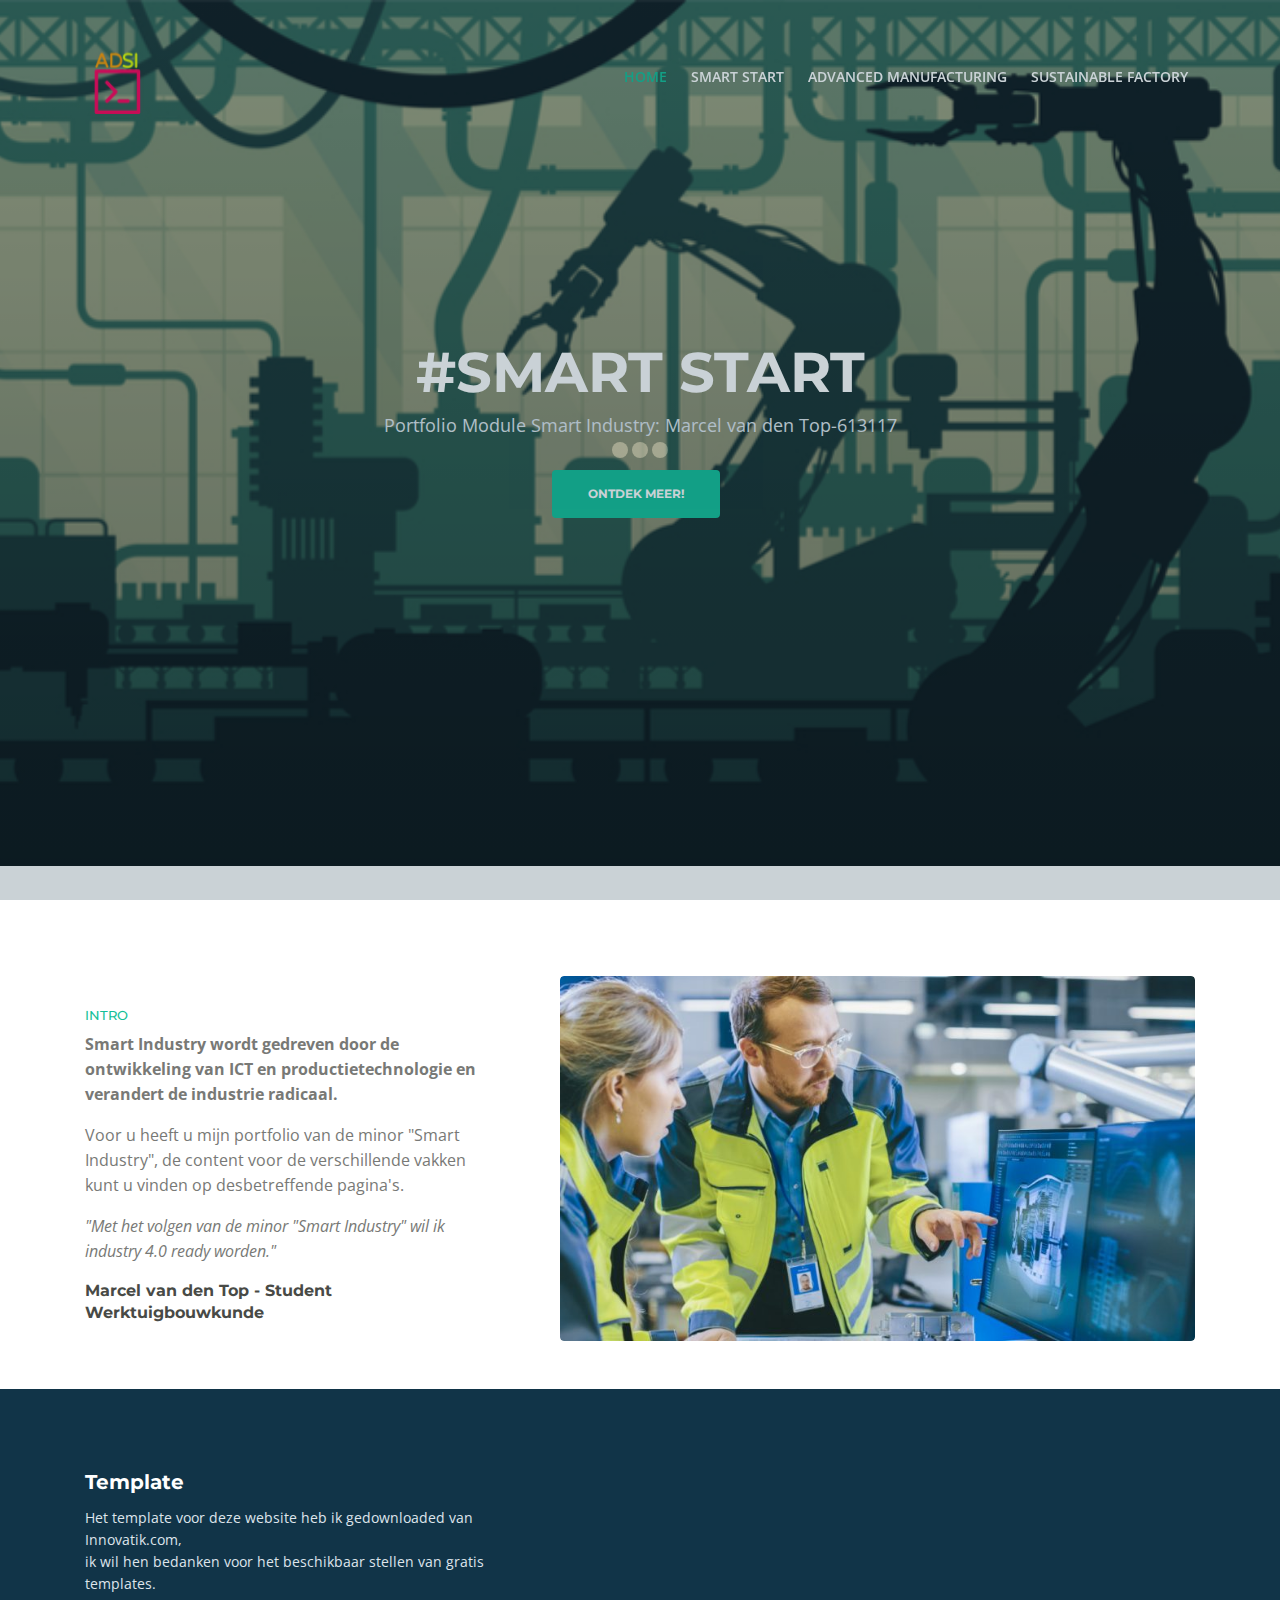
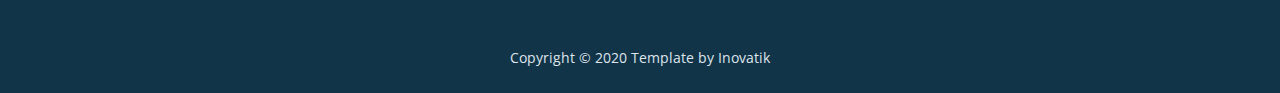
<file: index.html>
<!DOCTYPE html>
<html lang="en">
<head>
    <meta charset="utf-8">
    <meta name="viewport" content="width=device-width, initial-scale=1, shrink-to-fit=no">
    
    <!-- SEO Meta Tags -->
    <meta name="description" content="Portfolio>
    <meta name="Marcel van den Top" content="Smart industry">

    <!-- OG Meta Tags to improve the way the post looks when you share the page on LinkedIn, Facebook, Google+ -->
	<meta property="og:site_name" content="" /> <!-- website name -->
	<meta property="og:site" content="" /> <!-- website link -->
	<meta property="og:title" content=""/> <!-- title shown in the actual shared post -->
	<meta property="og:description" content="" /> <!-- description shown in the actual shared post -->
	<meta property="og:image" content="" /> <!-- image link, make sure it's jpg -->
	<meta property="og:url" content="" /> <!-- where do you want your post to link to -->
	<meta property="og:type" content="article" />

    <!-- Website Title -->
    <title>Marcel van den Top - Portfolio Minor Smart Industry</title>
    
    <!-- Styles -->
    <link href="https://fonts.googleapis.com/css?family=Montserrat:500,700&display=swap&subset=latin-ext" rel="stylesheet">
    <link href="https://fonts.googleapis.com/css?family=Open+Sans:400,400i,600&display=swap&subset=latin-ext" rel="stylesheet">
    <link href="css/bootstrap.css" rel="stylesheet">
    <link href="css/fontawesome-all.css" rel="stylesheet">
    <link href="css/swiper.css" rel="stylesheet">
	<link href="css/magnific-popup.css" rel="stylesheet">
	<link href="css/styles.css" rel="stylesheet">
	
	<!-- Favicon  -->
    <link rel="icon" href="images/han.png">
</head>
<body data-spy="scroll" data-target=".fixed-top">
    
    <!-- Preloader -->
	<div class="spinner-wrapper">
        <div class="spinner">
            <div class="bounce1"></div>
            <div class="bounce2"></div>
            <div class="bounce3"></div>
        </div>
    </div>
    <!-- end of preloader -->
    

    <!-- Navbar -->
    <nav class="navbar navbar-expand-md navbar-dark navbar-custom fixed-top">
        <!-- Text Logo - Use this if you don't have a graphic logo -->
        <!-- <a class="navbar-brand logo-text page-scroll" href="index.html">Aria</a> -->

        <!-- Image Logo -->
        <a class="navbar-brand logo-image" href="index.html"><img src="images/brand.png" alt="alternative"></a>
        
        <!-- Mobile Menu Toggle Button -->
        <button class="navbar-toggler" type="button" data-toggle="collapse" data-target="#navbarsExampleDefault" aria-controls="navbarsExampleDefault" aria-expanded="false" aria-label="Toggle navigation">
            <span class="navbar-toggler-awesome fas fa-bars"></span>
            <span class="navbar-toggler-awesome fas fa-times"></span>
        </button>
        <!-- end of mobile menu toggle button -->

        <div class="collapse navbar-collapse" id="navbarsExampleDefault">
            <ul class="navbar-nav ml-auto">
                <li class="nav-item">
                    <a class="nav-link page-scroll" href="#header">HOME <span class="sr-only">(current)</span></a>
                </li>
                <li class="nav-item">
                    <a class="nav-link page-scroll" href="Smart-start.html">SMART START</a>
                </li>
                <li class="nav-item">
                    <a class="nav-link page-scroll" href="Advanced-Manufacturing.html">ADVANCED MANUFACTURING</a>
                </li>
                <li class="nav-item">
                    <a class="nav-link page-scroll" href="Sustainable-factory.html">SUSTAINABLE FACTORY</a>
                </li>
            </ul>
                    </a>
                </span>
            </span>
        </div>
    </nav> <!-- end of navbar -->
    <!-- end of navbar -->


    <!-- Header -->
    <header id="header" class="header">
        <div class="header-content">
            <div class="container">
                <div class="row">
                    <div class="col-lg-12">
                        <div class="text-container">
                            <h1><span id="js-rotating">#SMART START, #SUSTAINABLE MANUFACTURING, #PYTHON, #MACHINE LEARNING</span></h1>
                            <p class="p-heading p-large">Portfolio Module Smart Industry: Marcel van den Top-613117</p>
                            <a class="btn-solid-lg page-scroll" href="#intro">ONTDEK MEER!</a>
                        </div>
                    </div> <!-- end of col -->
                </div> <!-- end of row -->
            </div> <!-- end of container -->
        </div> <!-- end of header-content -->
    </header> <!-- end of header -->
    <!-- end of header -->

    <!-- Intro -->
    <div id="intro" class="basic-1">
        <div class="container">
            <div class="row">
                <div class="col-lg-5">
                    <div class="text-container">
                        <div class="section-title">INTRO</div>
                        <p><b>Smart Industry wordt gedreven door de ontwikkeling van ICT en productietechnologie en verandert de industrie radicaal.</b></p>
                        <p>Voor u heeft u mijn portfolio van de minor "Smart Industry", de content voor de verschillende vakken kunt u vinden op desbetreffende pagina's.</p>
                        <p class="testimonial-text">"Met het volgen van de minor "Smart Industry" wil ik industry 4.0 ready worden."</p>
                        <div class="testimonial-author">Marcel van den Top - Student Werktuigbouwkunde</div>
                    </div> <!-- end of text-container -->
                </div> <!-- end of col -->
                <div class="col-lg-7">
                    <div class="image-container">
                        <img class="img-fluid" src="images/Smart.jpg" alt="alternative">
                    </div> <!-- end of image-container -->
                </div> <!-- end of col -->
            </div> <!-- end of row -->
        </div> <!-- end of container -->
    </div> <!-- end of basic-1 -->
    <!-- end of intro -->

    <!-- Footer -->
    <div class="footer">
        <div class="container">
            <div class="row">
                <div class="col-md-6">
                    <div class="text-container about">
                        <h4>Template</h4>
                        <p class="white">Het template voor deze website heb ik gedownloaded van Innovatik.com,<br>
                        ik wil hen bedanken voor het beschikbaar stellen van gratis templates.
                    </div> <!-- end of text-container -->
                </div> <!-- end of col -->
            </div> <!-- end of row -->
        </div> <!-- end of container -->
    </div> <!-- end of footer -->  
    <!-- end of footer -->


    <!-- Copyright -->
    <div class="copyright">
        <div class="container">
            <div class="row">
                <div class="col-lg-12">
                    <p class="p-small">Copyright © 2020 <a href="https://inovatik.com">Template by Inovatik</a></p>
                </div> <!-- end of col -->
            </div> <!-- enf of row -->
        </div> <!-- end of container -->
    </div> <!-- end of copyright --> 
    <!-- end of copyright -->
    
    	
    <!-- Scripts -->
    <script src="js/jquery.min.js"></script> <!-- jQuery for Bootstrap's JavaScript plugins -->
    <script src="js/popper.min.js"></script> <!-- Popper tooltip library for Bootstrap -->
    <script src="js/bootstrap.min.js"></script> <!-- Bootstrap framework -->
    <script src="js/jquery.easing.min.js"></script> <!-- jQuery Easing for smooth scrolling between anchors -->
    <script src="js/swiper.min.js"></script> <!-- Swiper for image and text sliders -->
    <script src="js/jquery.magnific-popup.js"></script> <!-- Magnific Popup for lightboxes -->
    <script src="js/morphext.min.js"></script> <!-- Morphtext rotating text in the header -->
    <script src="js/isotope.pkgd.min.js"></script> <!-- Isotope for filter -->
    <script src="js/validator.min.js"></script> <!-- Validator.js - Bootstrap plugin that validates forms -->
    <script src="js/scripts.js"></script> <!-- Custom scripts -->
</body>
</html>
</file>
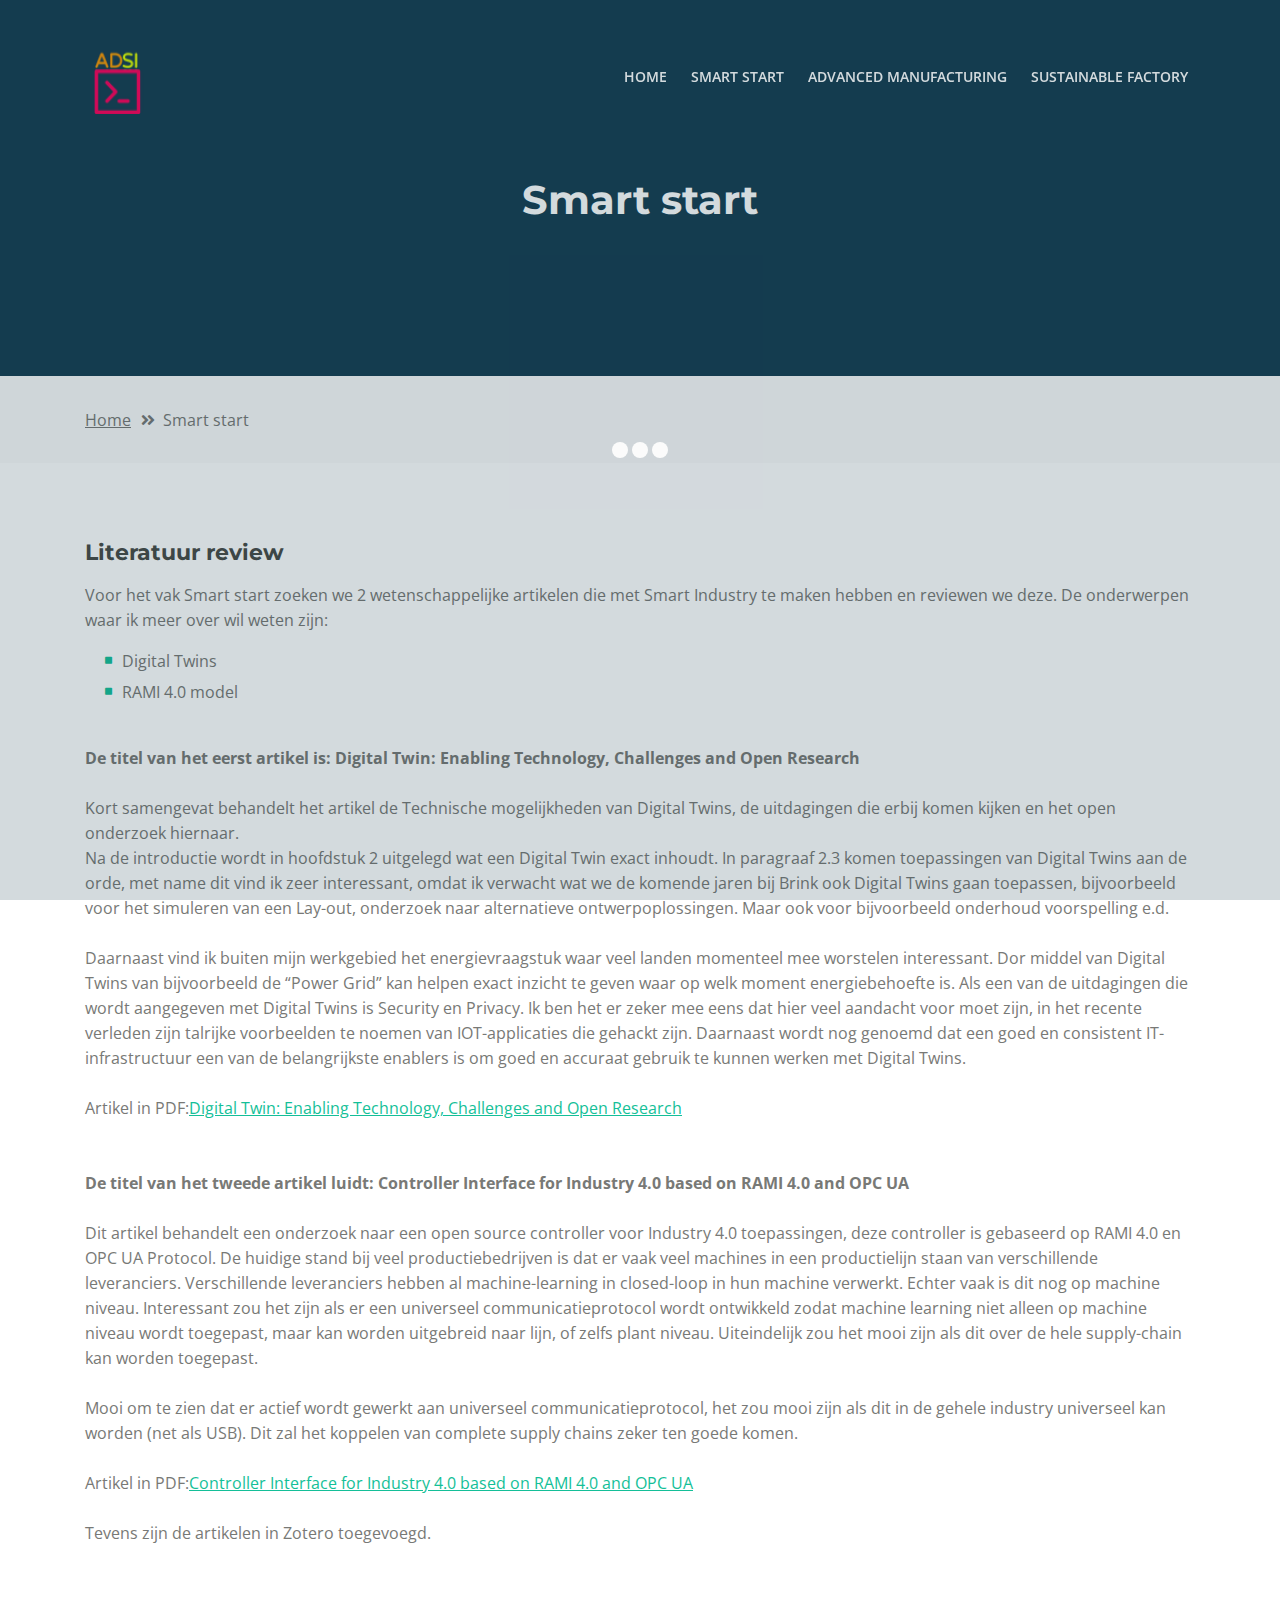
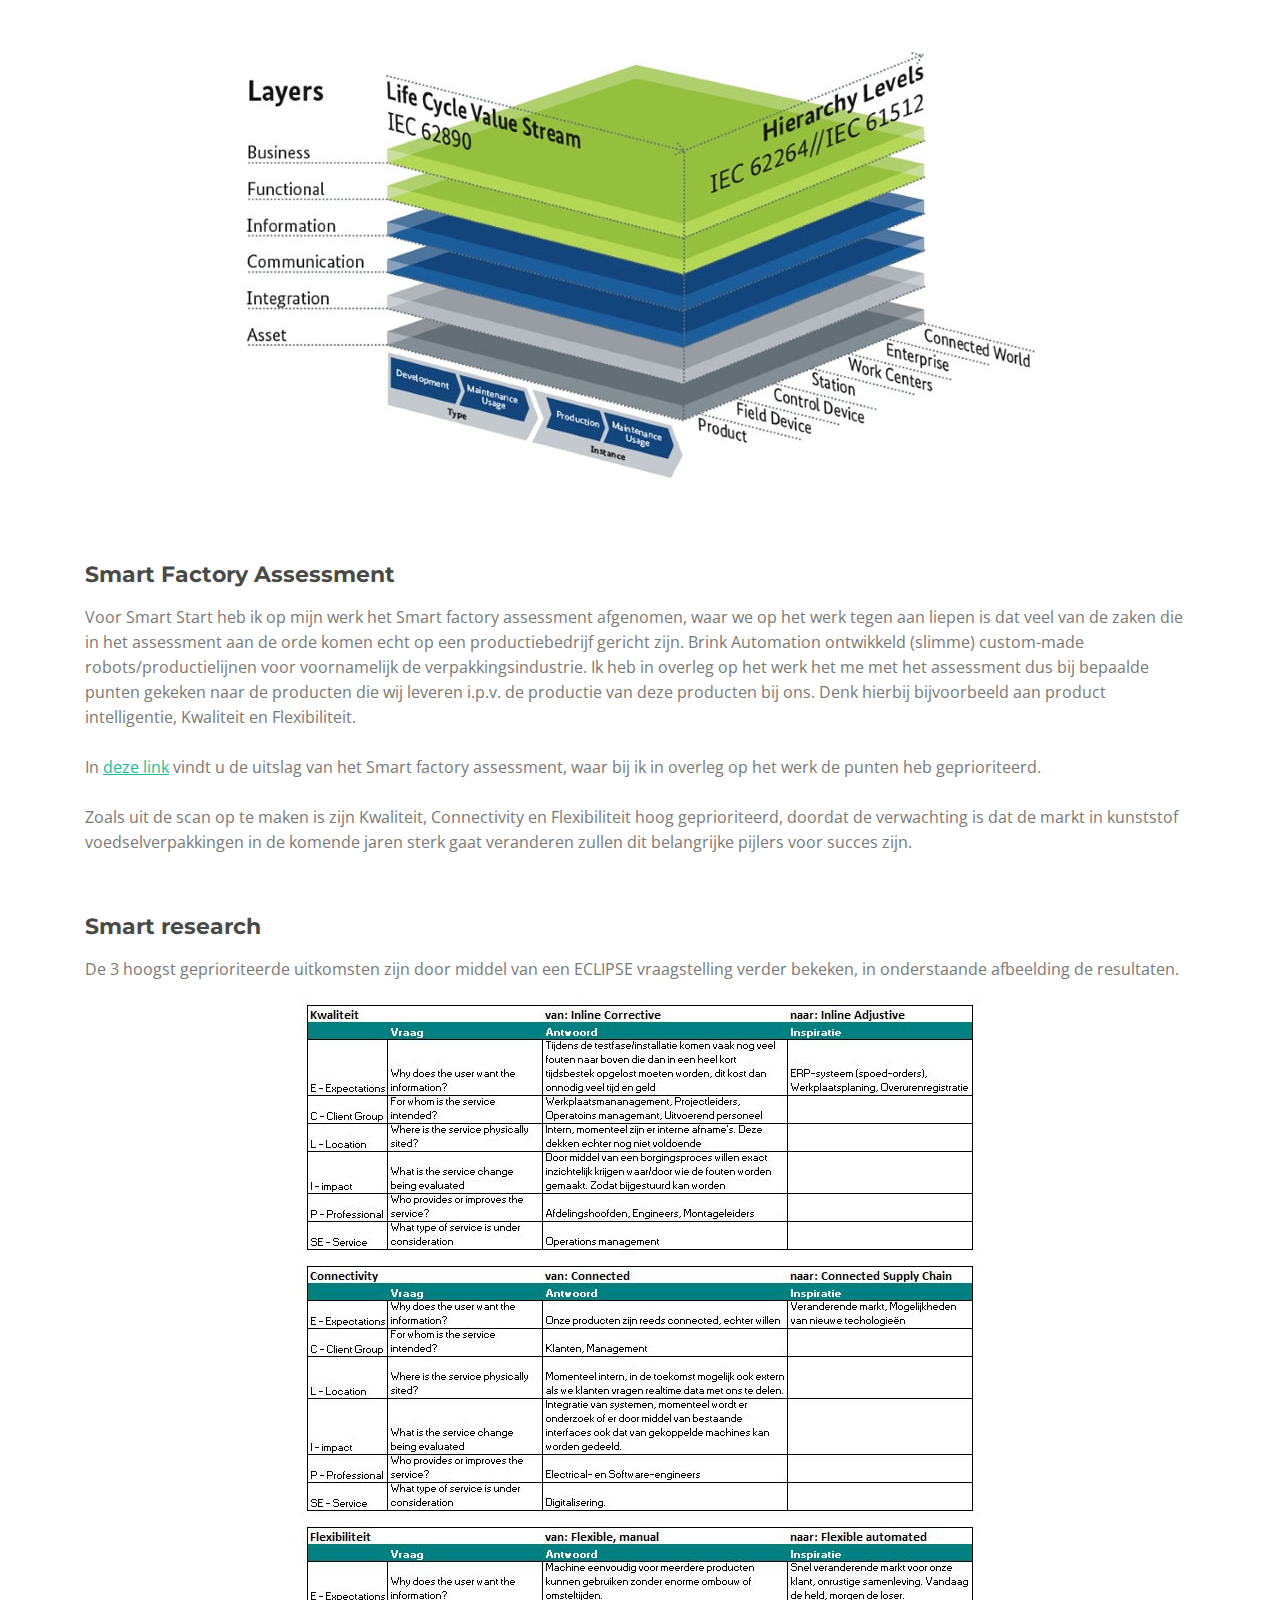
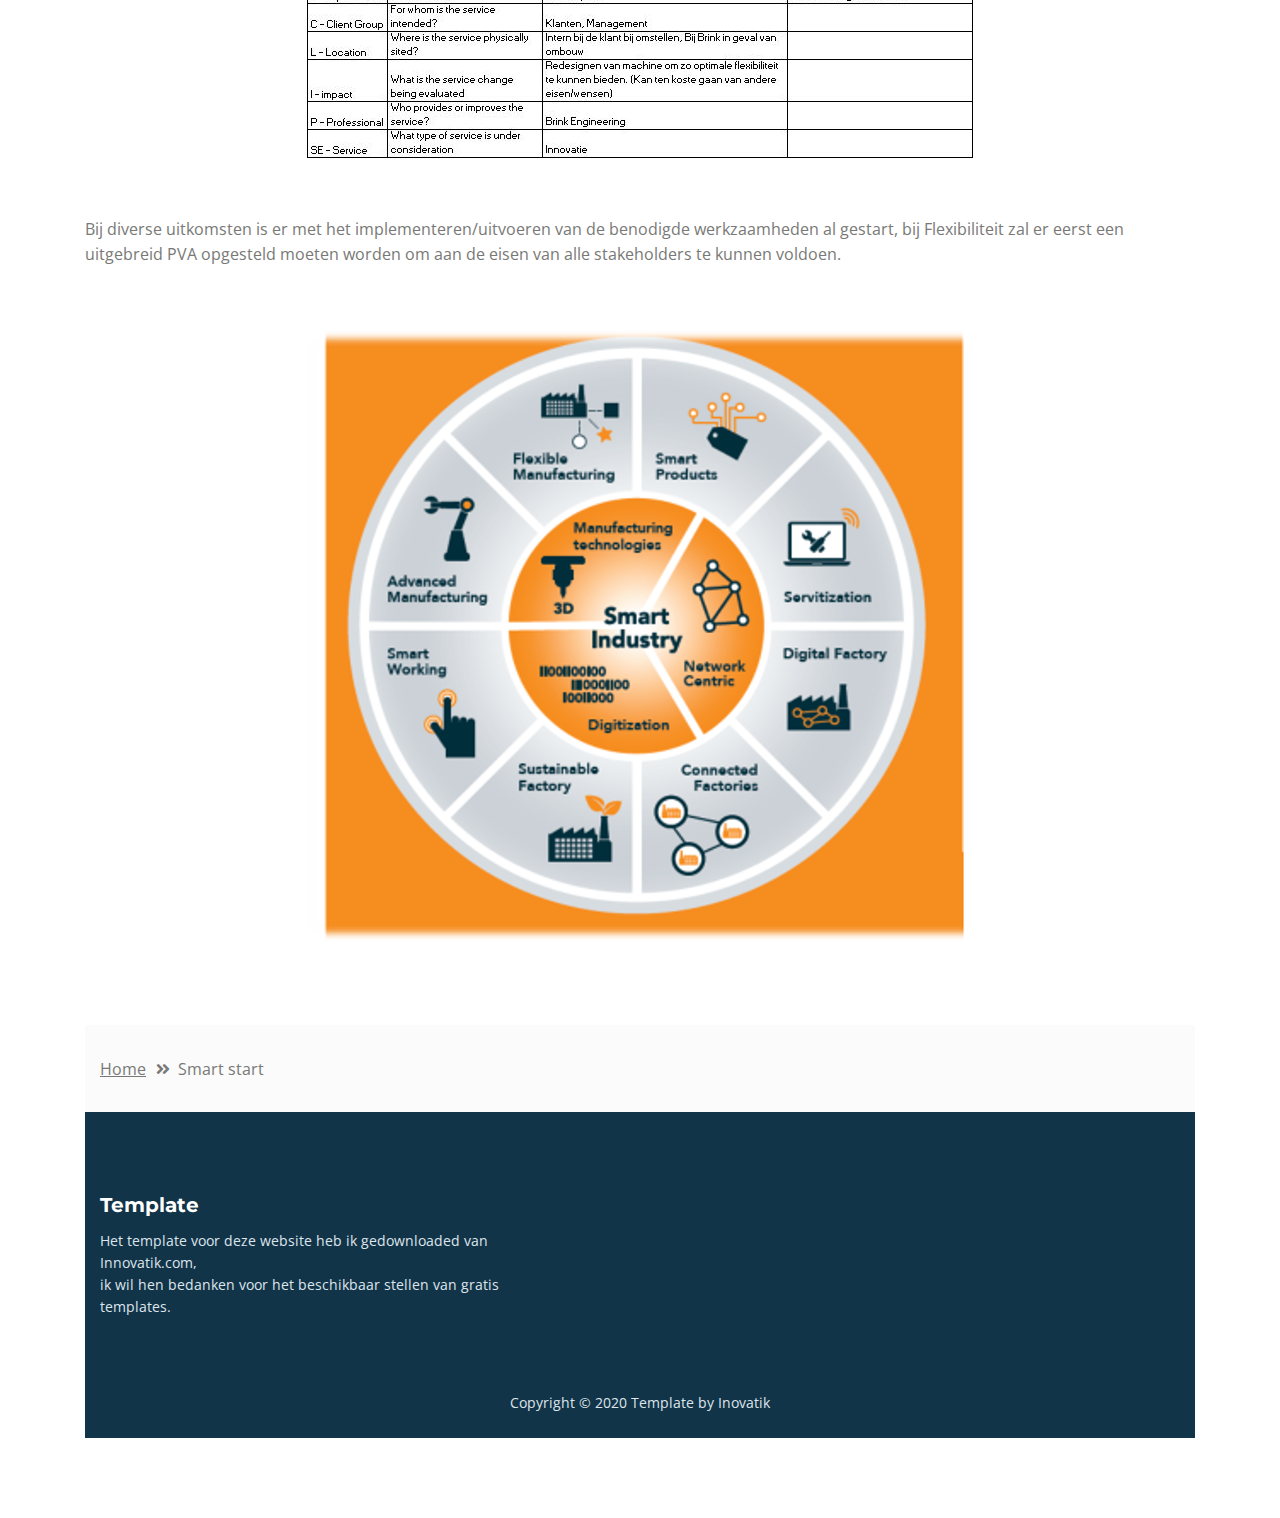
<file: Smart-start.html>
<!DOCTYPE html>
<html lang="en">
<head>
    <meta charset="utf-8">
    <meta name="viewport" content="width=device-width, initial-scale=1, shrink-to-fit=no">
    
    <!-- SEO Meta Tags -->
    <meta name="description" content="Aria is a business focused HTML landing page template built with Bootstrap to help you create lead generation websites for companies and their services.">
    <meta name="author" content="Inovatik">

    <!-- OG Meta Tags to improve the way the post looks when you share the page on LinkedIn, Facebook, Google+ -->
	<meta property="og:site_name" content="" /> <!-- website name -->
	<meta property="og:site" content="" /> <!-- website link -->
	<meta property="og:title" content=""/> <!-- title shown in the actual shared post -->
	<meta property="og:description" content="" /> <!-- description shown in the actual shared post -->
	<meta property="og:image" content="" /> <!-- image link, make sure it's jpg -->
	<meta property="og:url" content="" /> <!-- where do you want your post to link to -->
	<meta property="og:type" content="article" />

    <!-- Website Title -->
    <title>Smart start</title>
    
    <!-- Styles -->
    <link href="https://fonts.googleapis.com/css?family=Montserrat:500,700&display=swap&subset=latin-ext" rel="stylesheet">
    <link href="https://fonts.googleapis.com/css?family=Open+Sans:400,400i,600&display=swap&subset=latin-ext" rel="stylesheet">
    <link href="css/bootstrap.css" rel="stylesheet">
    <link href="css/fontawesome-all.css" rel="stylesheet">
    <link href="css/swiper.css" rel="stylesheet">
	<link href="css/magnific-popup.css" rel="stylesheet">
    <link href="css/styles.css" rel="stylesheet">
	
	<!-- Favicon  -->
    <link rel="icon" href="images/han.png">
</head>
<body data-spy="scroll" data-target=".fixed-top">
    
    <!-- Preloader -->
	<div class="spinner-wrapper">
        <div class="spinner">
            <div class="bounce1"></div>
            <div class="bounce2"></div>
            <div class="bounce3"></div>
        </div>
    </div>
    <!-- end of preloader -->
    

    <!-- Navbar -->
    <nav class="navbar navbar-expand-md navbar-dark navbar-custom fixed-top">
        <!-- Text Logo - Use this if you don't have a graphic logo -->
        <!-- <a class="navbar-brand logo-text page-scroll" href="index.html">Aria</a> -->

        <!-- Image Logo -->
        <a class="navbar-brand logo-image" href="index.html"><img src="images/brand.png" alt="alternative"></a>
        
        <!-- Mobile Menu Toggle Button -->
        <button class="navbar-toggler" type="button" data-toggle="collapse" data-target="#navbarsExampleDefault" aria-controls="navbarsExampleDefault" aria-expanded="false" aria-label="Toggle navigation">
            <span class="navbar-toggler-awesome fas fa-bars"></span>
            <span class="navbar-toggler-awesome fas fa-times"></span>
        </button>
        <!-- end of mobile menu toggle button -->

        <div class="collapse navbar-collapse" id="navbarsExampleDefault">
            <ul class="navbar-nav ml-auto">
                <li class="nav-item">
                    <a class="nav-link page-scroll" href="index.html">HOME <span class="sr-only">(current)</span></a>
                </li>
                <li class="nav-item">
                    <a class="nav-link page-scroll" href="Smart-start.html">SMART START</a>
                </li>
                <li class="nav-item">
                    <a class="nav-link page-scroll" href="Advanced-Manufacturing.html">ADVANCED MANUFACTURING</a>
                </li>
                <li class="nav-item">
                    <a class="nav-link page-scroll" href="Sustainable-factory.html">SUSTAINABLE FACTORY</a>
                </li>
            </ul>
                    </a>
                </span>
            </span>
        </div>
    </nav> <!-- end of navbar -->
    <!-- end of navbar -->


    <!-- Header -->
    <header id="header" class="ex-header">
        <div class="container">
            <div class="row">
                <div class="col-lg-12">
                    <h1>Smart start</h1>
                </div> <!-- end of col -->
            </div> <!-- end of row -->
        </div> <!-- end of container -->
    </header> <!-- end of ex-header -->
    <!-- end of header -->


    <!-- Breadcrumbs -->
    <div class="ex-basic-1">
        <div class="container">
            <div class="row">
                <div class="col-lg-12">
                    <div class="breadcrumbs">
                        <a href="index.html">Home</a><i class="fa fa-angle-double-right"></i><span>Smart start</span>
                    </div> <!-- end of breadcrumbs -->
                </div> <!-- end of col -->
            </div> <!-- end of row -->
        </div> <!-- end of container -->
    </div> <!-- end of ex-basic-1 -->
    <!-- end of breadcrumbs -->


    <!-- Terms Content -->
    <div class="ex-basic-2">
        <div class="container">
            <div class="row">
                <div class="col-lg-12">
                    <div class="text-container">
                        <h3>Literatuur review</h3>
                        <p>Voor het vak Smart start zoeken we 2 wetenschappelijke artikelen die met Smart Industry te maken hebben en reviewen we deze. De onderwerpen waar ik meer over wil weten zijn:</p>
                        <ul class="list-unstyled li-space-lg indent">
                            <li class="media">
                                <i class="fas fa-square"></i>
                                <div class="media-body">Digital Twins</div>
                            </li>
                            <li class="media">
                                <i class="fas fa-square"></i>
                                <div class="media-body">RAMI 4.0 model</div>
                            </li>
                        </ul>
                        <br>
                        <p><b>De titel van het eerst artikel is: Digital Twin: Enabling Technology, Challenges and Open Research</b><br>
                        <br>
                        Kort samengevat behandelt het artikel de Technische mogelijkheden van Digital Twins, de uitdagingen die erbij komen kijken en het open onderzoek hiernaar.<br>
                        Na de introductie wordt in hoofdstuk 2 uitgelegd wat een Digital Twin exact inhoudt. In paragraaf 2.3 komen toepassingen van Digital Twins aan de orde, met name dit vind ik zeer interessant, omdat ik verwacht wat we de komende jaren bij Brink ook Digital Twins gaan toepassen, bijvoorbeeld voor het simuleren van een Lay-out, onderzoek naar alternatieve ontwerpoplossingen. Maar ook voor bijvoorbeeld onderhoud voorspelling e.d.<br>
                        <br>
                        Daarnaast vind ik buiten mijn werkgebied het energievraagstuk waar veel landen momenteel mee worstelen interessant. Dor middel van Digital Twins van bijvoorbeeld de “Power Grid” kan helpen exact inzicht te geven waar op welk moment energiebehoefte is.
                        Als een van de uitdagingen die wordt aangegeven met Digital Twins is Security en Privacy. Ik ben het er zeker mee eens dat hier veel aandacht voor moet zijn, in het recente verleden zijn talrijke voorbeelden te noemen van IOT-applicaties die gehackt zijn. 
                        Daarnaast wordt nog genoemd dat een goed en consistent IT-infrastructuur een van de belangrijkste enablers is om goed en accuraat gebruik te kunnen werken met Digital Twins.<br>
                        <br>
                        Artikel in PDF:<a class="green" href="Fuller e.a. - Digital Twin Enabling Technology, Challenges and .pdf" target="_blank">Digital Twin: Enabling Technology, Challenges and Open Research</a>
                        <br>
                        <br>
                        <br>
                        <b>De titel van het tweede artikel luidt: Controller Interface for Industry 4.0 based on RAMI 4.0 and OPC UA</b><br>
                        <br>
                        Dit artikel behandelt een onderzoek naar een open source controller voor Industry 4.0 toepassingen, deze controller is gebaseerd op RAMI 4.0 en OPC UA Protocol. De huidige stand bij veel productiebedrijven is dat er vaak veel machines in een productielijn staan van verschillende leveranciers. Verschillende leveranciers hebben al machine-learning in closed-loop in hun machine verwerkt. Echter vaak is dit nog op machine niveau. Interessant zou het zijn als er een universeel communicatieprotocol wordt ontwikkeld zodat machine learning niet alleen op machine niveau wordt toegepast, maar kan worden uitgebreid naar lijn, of zelfs plant niveau. Uiteindelijk zou het mooi zijn als dit over de hele supply-chain kan worden toegepast.<br>
                        <br>
                        Mooi om te zien dat er actief wordt gewerkt aan universeel communicatieprotocol, het zou mooi zijn als dit in de gehele industry universeel kan worden (net als USB). Dit zal het koppelen van complete supply chains zeker ten goede komen.<br>
                        <br>
                        Artikel in PDF:<a class="green" href="de Melo en Godoy - 2019 - Controller Interface for Industry 4.0 based on RAM.pdf" target="_blank">Controller Interface for Industry 4.0 based on RAMI 4.0 and OPC UA</a><br>
                        <br>
                        Tevens zijn de artikelen in Zotero toegevoegd.<br>
                        <br>
                        <br>
                        <center><img src="images/rami-40.jpg"></center><br></p>
                        </ul>
                    </div> <!-- end of text-container -->

                    <div class="text-container">
                        <h3>Smart Factory Assessment</h3>
                        <p>Voor Smart Start heb ik op mijn werk het Smart factory assessment afgenomen, waar we op het werk tegen aan liepen is dat veel van de zaken die in het assessment aan de orde komen echt op een productiebedrijf gericht zijn. Brink Automation ontwikkeld (slimme) custom-made robots/productielijnen voor voornamelijk de verpakkingsindustrie. Ik heb in overleg op het werk het me met het assessment dus bij bepaalde punten gekeken naar de producten die wij leveren i.p.v. de productie van deze producten bij ons. Denk hierbij bijvoorbeeld aan product intelligentie, Kwaliteit en Flexibiliteit.<br>
                        <br>
                        In <a class="green" href="Smart Factories Assessment.pdf" target="_blank">deze link</a> vindt u de uitslag van het Smart factory assessment, waar bij ik in overleg op het werk de punten heb geprioriteerd.<br>
                        <br>
                        Zoals uit de scan op te maken is zijn Kwaliteit, Connectivity en Flexibiliteit hoog geprioriteerd, doordat de verwachting is dat de markt in kunststof voedselverpakkingen in de komende jaren sterk gaat veranderen zullen dit belangrijke pijlers voor succes zijn.<br>
                    </div> <!-- end of text-container -->
                    
                    <div class="text-container">
                        <h3>Smart research</h3>
                        <p>De 3 hoogst geprioriteerde uitkomsten zijn door middel van een ECLIPSE vraagstelling verder bekeken, in onderstaande afbeelding de resultaten.<br>
                        <center><img src="images/Smart research.jpg"></center><br>
                        <br>
                        Bij diverse uitkomsten is er met het implementeren/uitvoeren van de benodigde werkzaamheden al gestart, bij Flexibiliteit zal er eerst een uitgebreid PVA opgesteld moeten worden om aan de eisen van alle stakeholders te kunnen voldoen.<br>
                        <br>
                        <br>
                        <center><img src="images/SI-Wheel.png"></center><br></p></p>
                    </div> <!-- end of text-container -->

                   

    
    <!-- Breadcrumbs -->
    <div class="ex-basic-1">
        <div class="container">
            <div class="row">
                <div class="col-lg-12">
                    <div class="breadcrumbs">
                        <a href="index.html">Home</a><i class="fa fa-angle-double-right"></i><span>Smart start</span>
                    </div> <!-- end of breadcrumbs -->
                </div> <!-- end of col -->
            </div> <!-- end of row -->
        </div> <!-- end of container -->
    </div> <!-- end of ex-basic-1 -->
    <!-- end of breadcrumbs -->


    <!-- Footer -->
    <div class="footer">
        <div class="container">
            <div class="row">
                <div class="col-md-6">
                    <div class="text-container about">
                        <h4>Template</h4>
                        <p class="white">Het template voor deze website heb ik gedownloaded van Innovatik.com,<br>
                        ik wil hen bedanken voor het beschikbaar stellen van gratis templates.
                    </div> <!-- end of text-container -->
                </div> <!-- end of col -->
            </div> <!-- end of row -->
        </div> <!-- end of container -->
    </div> <!-- end of footer -->  
    <!-- end of footer -->


    <!-- Copyright -->
    <div class="copyright">
        <div class="container">
            <div class="row">
                <div class="col-lg-12">
                    <p class="p-small">Copyright © 2020 <a href="https://inovatik.com">Template by Inovatik</a></p>
                </div> <!-- end of col -->
            </div> <!-- enf of row -->
        </div> <!-- end of container -->
    </div> <!-- end of copyright --> 
    <!-- end of copyright -->

	
    <!-- Scripts -->
    <script src="js/jquery.min.js"></script> <!-- jQuery for Bootstrap's JavaScript plugins -->
    <script src="js/popper.min.js"></script> <!-- Popper tooltip library for Bootstrap -->
    <script src="js/bootstrap.min.js"></script> <!-- Bootstrap framework -->
    <script src="js/jquery.easing.min.js"></script> <!-- jQuery Easing for smooth scrolling between anchors -->
    <script src="js/swiper.min.js"></script> <!-- Swiper for image and text sliders -->
    <script src="js/jquery.magnific-popup.js"></script> <!-- Magnific Popup for lightboxes -->
    <script src="js/morphext.min.js"></script> <!-- Morphtext rotating text in the header -->
    <script src="js/isotope.pkgd.min.js"></script> <!-- Isotope for filter -->
    <script src="js/validator.min.js"></script> <!-- Validator.js - Bootstrap plugin that validates forms -->
    <script src="js/scripts.js"></script> <!-- Custom scripts -->
</body>
</html>
</file>
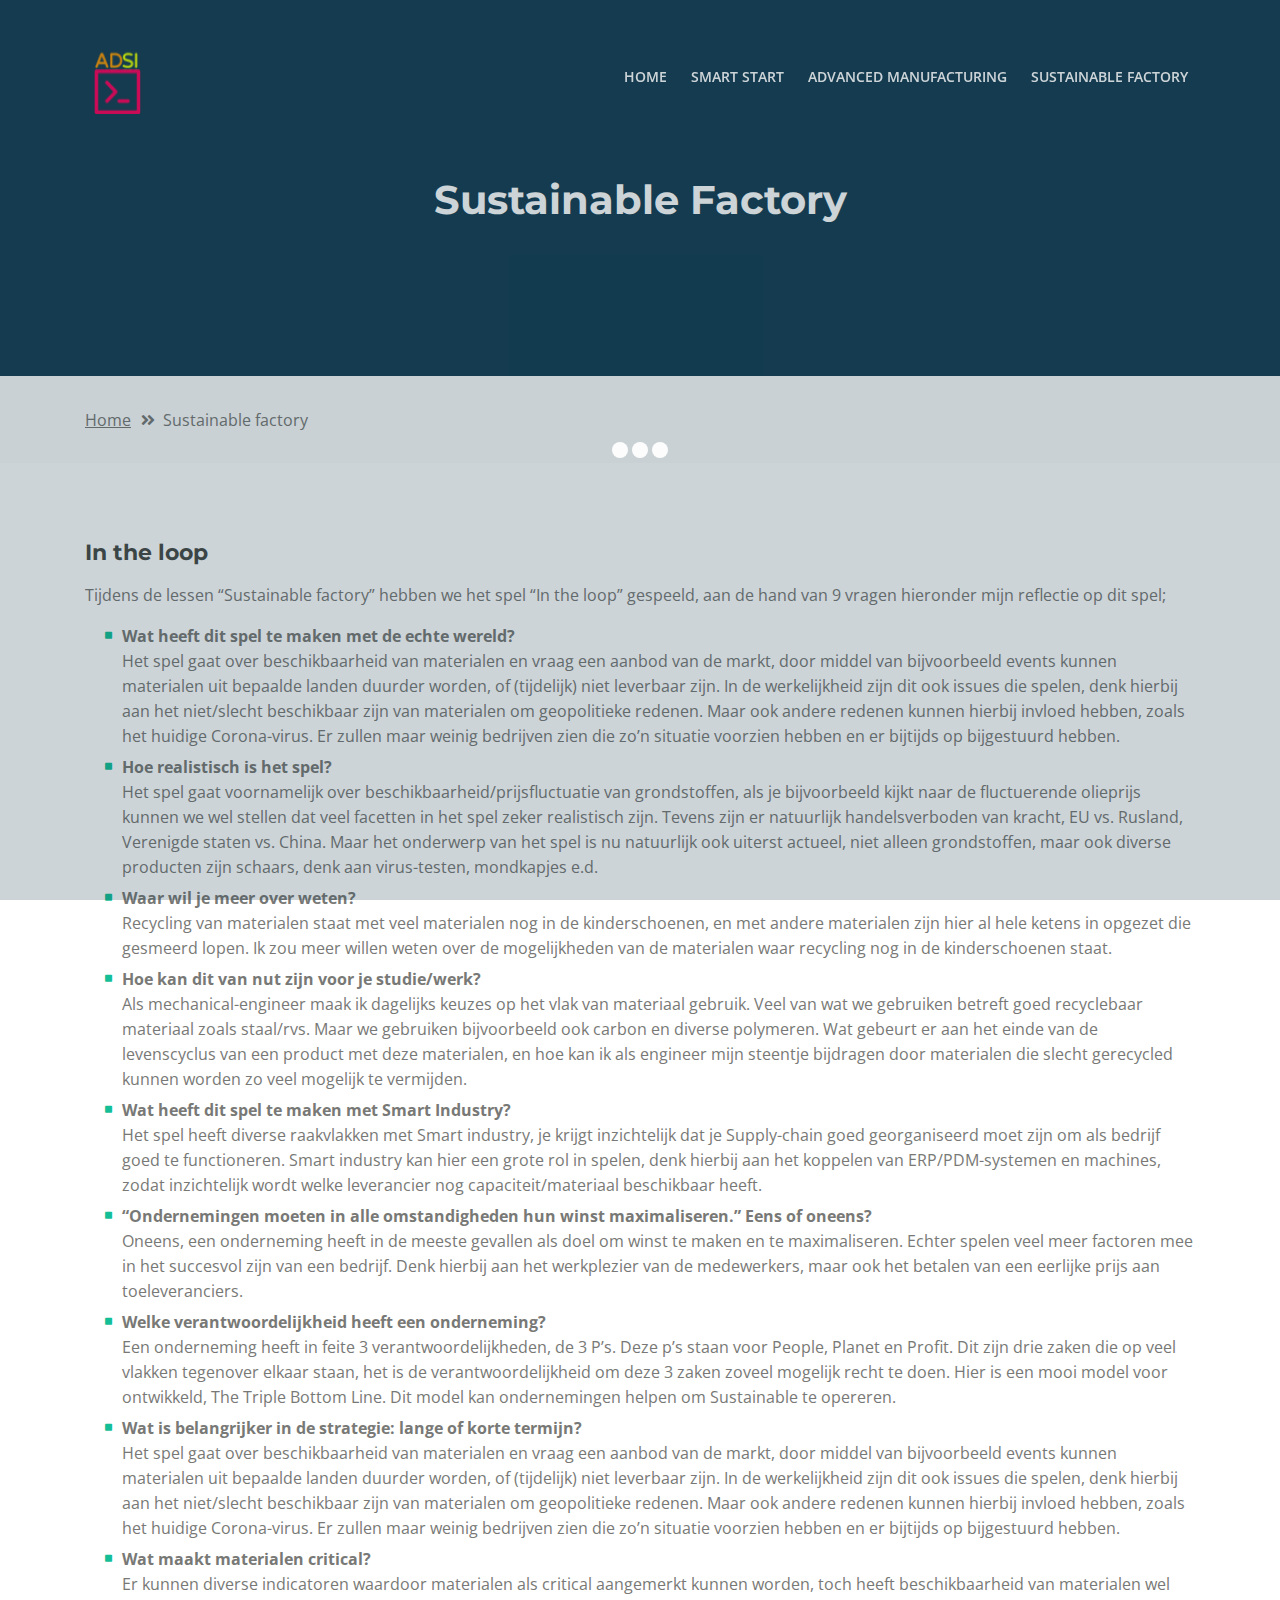
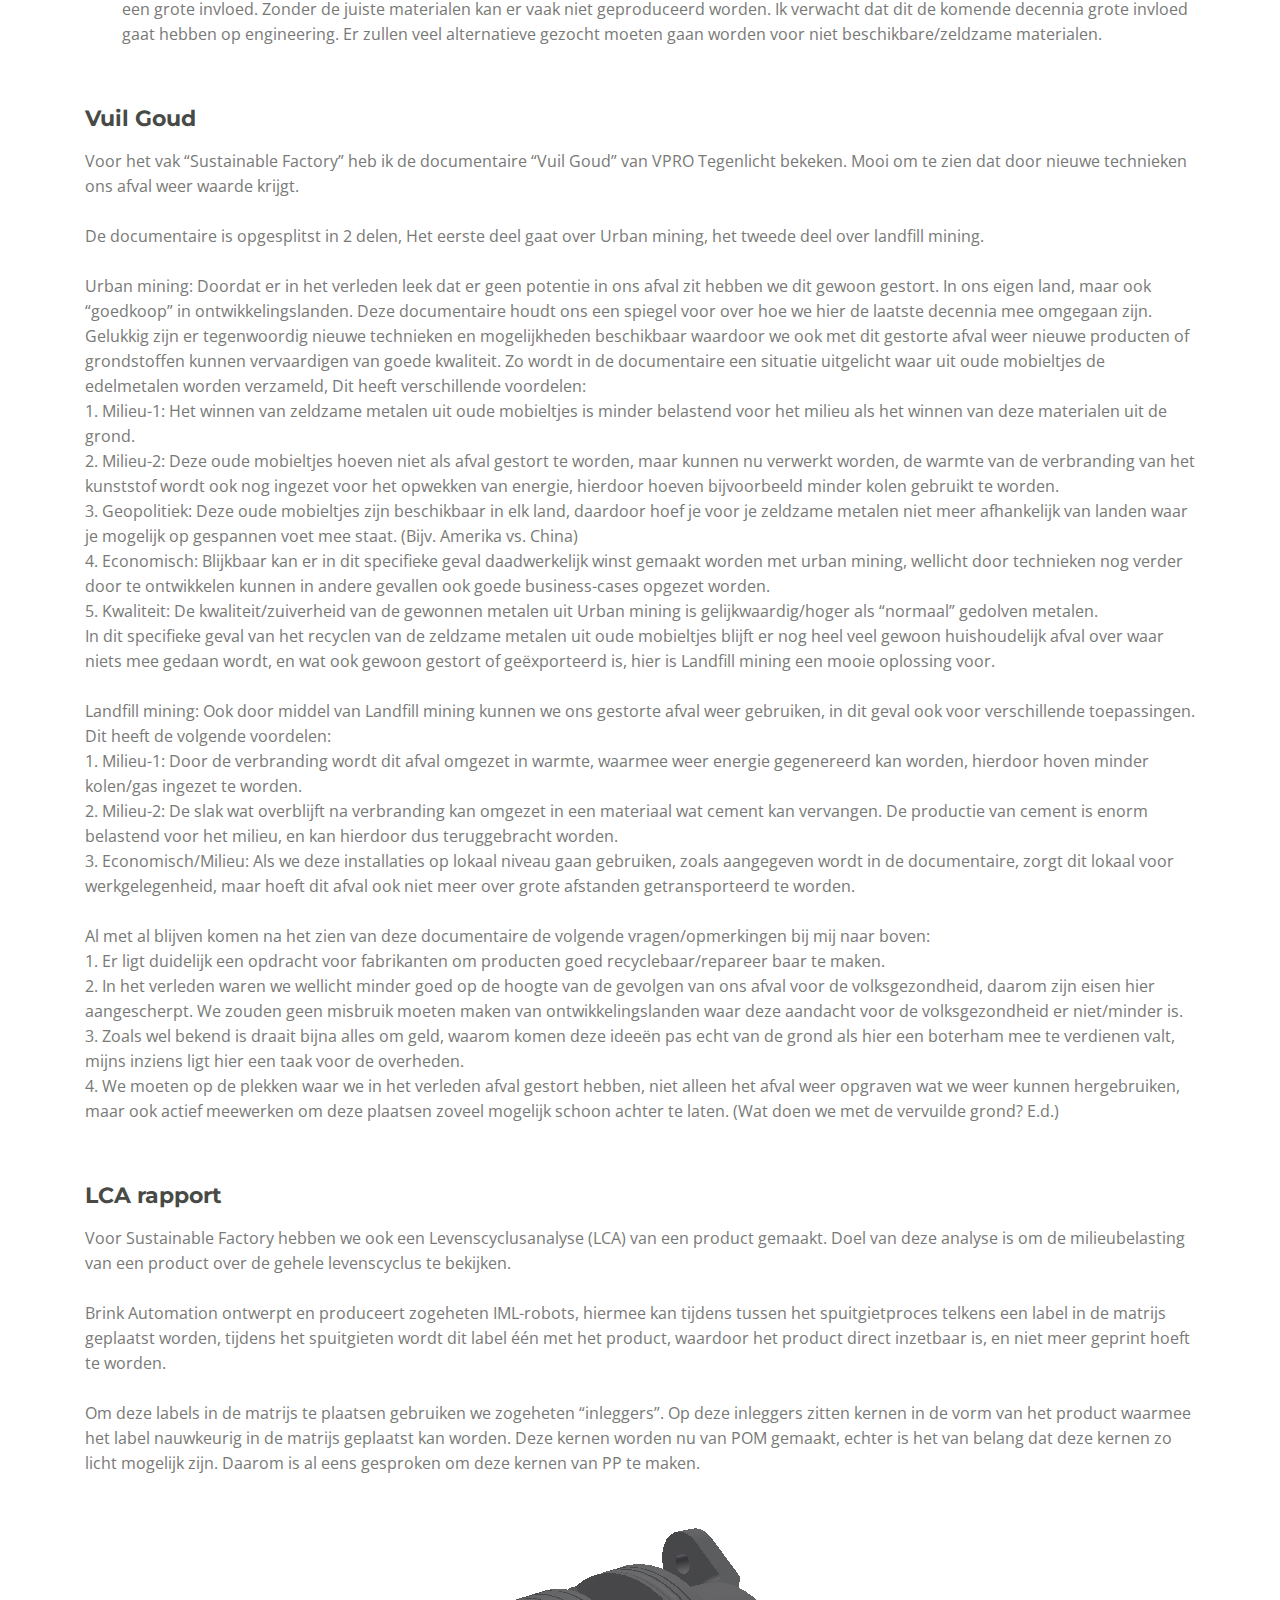
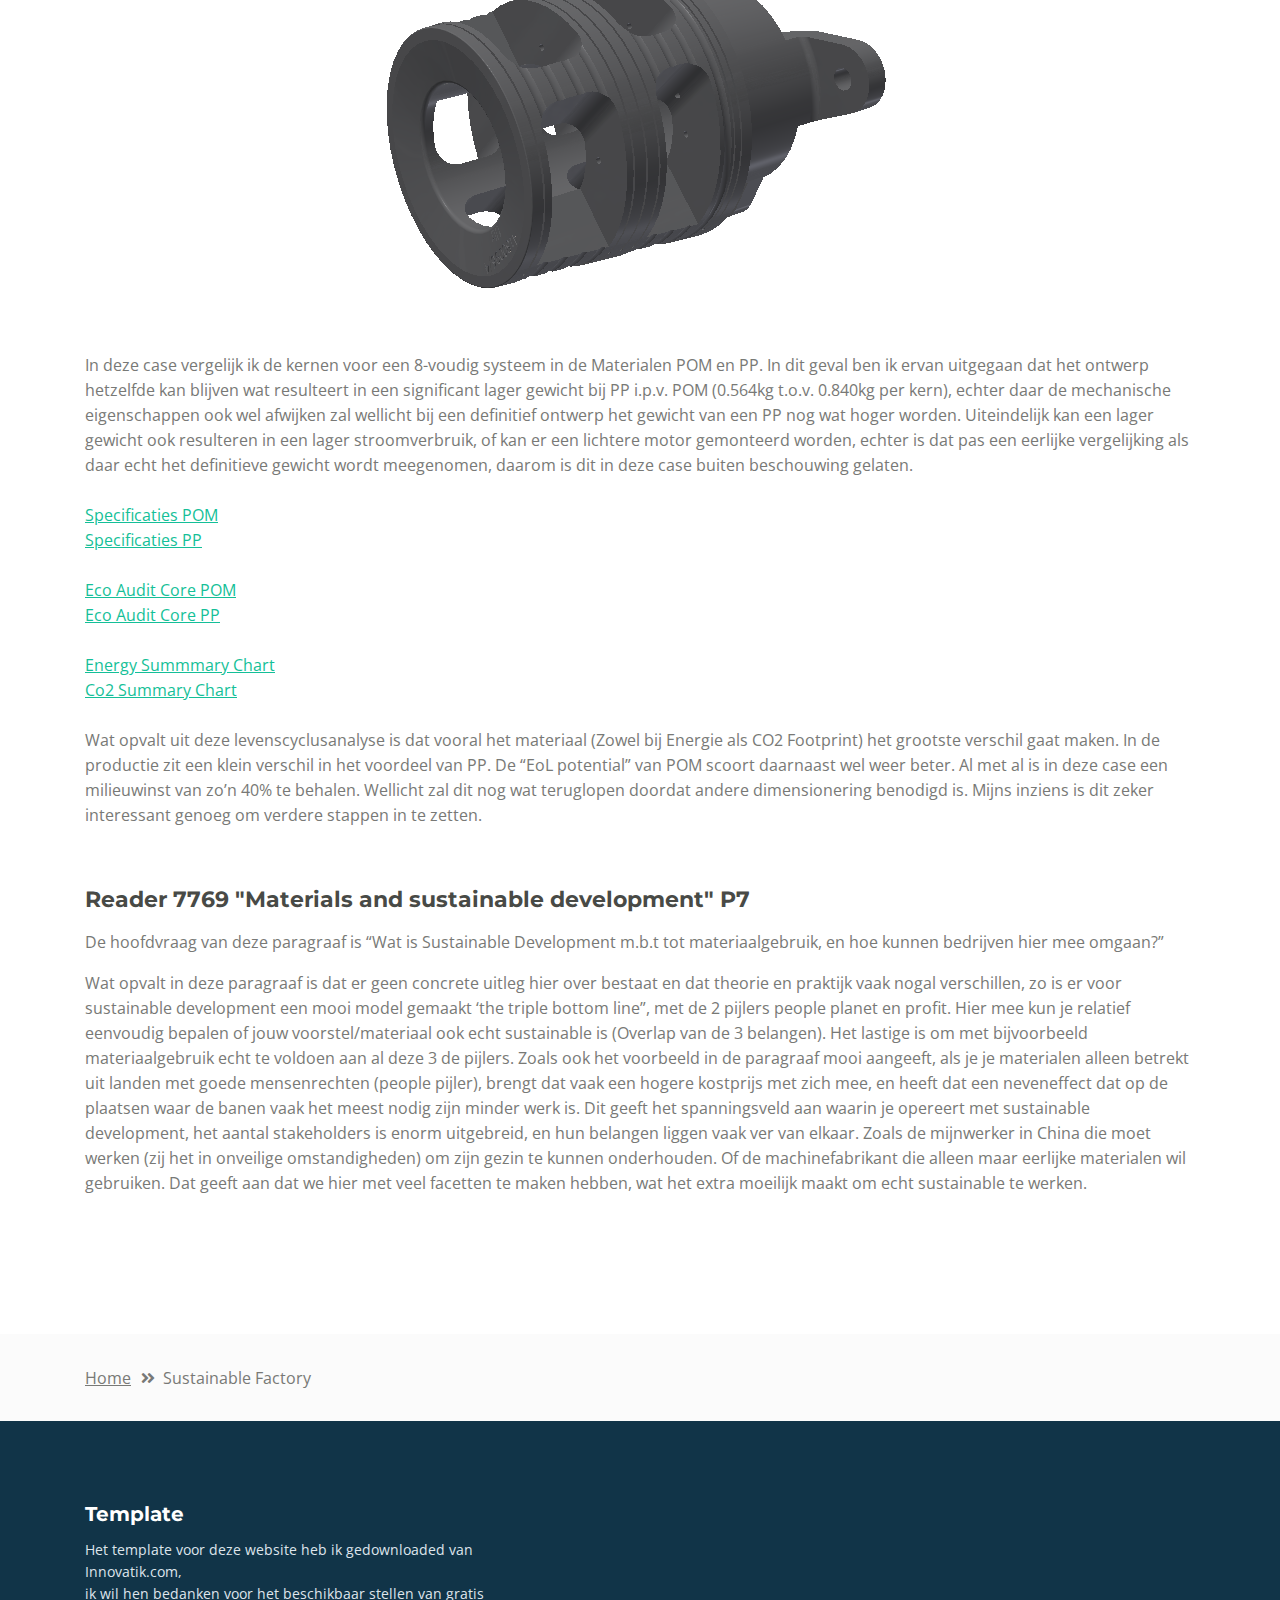
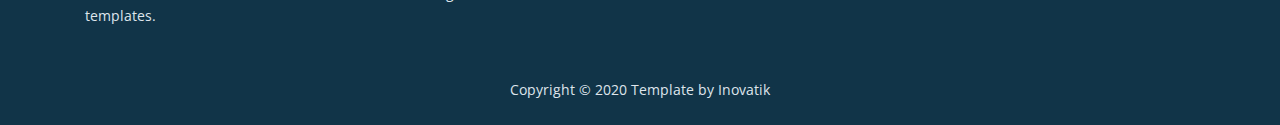
<file: Sustainable-factory.html>
<!DOCTYPE html>
<html lang="en">
<head>
    <meta charset="utf-8">
    <meta name="viewport" content="width=device-width, initial-scale=1, shrink-to-fit=no">
    
    <!-- SEO Meta Tags -->
    <meta name="description" content="Aria is a business focused HTML landing page template built with Bootstrap to help you create lead generation websites for companies and their services.">
    <meta name="author" content="Inovatik">

    <!-- OG Meta Tags to improve the way the post looks when you share the page on LinkedIn, Facebook, Google+ -->
	<meta property="og:site_name" content="" /> <!-- website name -->
	<meta property="og:site" content="" /> <!-- website link -->
	<meta property="og:title" content=""/> <!-- title shown in the actual shared post -->
	<meta property="og:description" content="" /> <!-- description shown in the actual shared post -->
	<meta property="og:image" content="" /> <!-- image link, make sure it's jpg -->
	<meta property="og:url" content="" /> <!-- where do you want your post to link to -->
	<meta property="og:type" content="article" />

    <!-- Website Title -->
    <title>Sustainable factory</title>
    
    <!-- Styles -->
    <link href="https://fonts.googleapis.com/css?family=Montserrat:500,700&display=swap&subset=latin-ext" rel="stylesheet">
    <link href="https://fonts.googleapis.com/css?family=Open+Sans:400,400i,600&display=swap&subset=latin-ext" rel="stylesheet">
    <link href="css/bootstrap.css" rel="stylesheet">
    <link href="css/fontawesome-all.css" rel="stylesheet">
    <link href="css/swiper.css" rel="stylesheet">
	<link href="css/magnific-popup.css" rel="stylesheet">
    <link href="css/styles.css" rel="stylesheet">
	
	<!-- Favicon  -->
    <link rel="icon" href="images/han.png">
</head>
<body data-spy="scroll" data-target=".fixed-top">
    
    <!-- Preloader -->
	<div class="spinner-wrapper">
        <div class="spinner">
            <div class="bounce1"></div>
            <div class="bounce2"></div>
            <div class="bounce3"></div>
        </div>
    </div>
    <!-- end of preloader -->
    

    <!-- Navbar -->
    <nav class="navbar navbar-expand-md navbar-dark navbar-custom fixed-top">
        <!-- Text Logo - Use this if you don't have a graphic logo -->
        <!-- <a class="navbar-brand logo-text page-scroll" href="index.html">Aria</a> -->

        <!-- Image Logo -->
        <a class="navbar-brand logo-image" href="index.html"><img src="images/brand.png" alt="alternative"></a>
        
        <!-- Mobile Menu Toggle Button -->
        <button class="navbar-toggler" type="button" data-toggle="collapse" data-target="#navbarsExampleDefault" aria-controls="navbarsExampleDefault" aria-expanded="false" aria-label="Toggle navigation">
            <span class="navbar-toggler-awesome fas fa-bars"></span>
            <span class="navbar-toggler-awesome fas fa-times"></span>
        </button>
        <!-- end of mobile menu toggle button -->

        <div class="collapse navbar-collapse" id="navbarsExampleDefault">
            <ul class="navbar-nav ml-auto">
                <li class="nav-item">
                    <a class="nav-link page-scroll" href="index.html">HOME <span class="sr-only">(current)</span></a>
                </li>
                <li class="nav-item">
                    <a class="nav-link page-scroll" href="Smart-start.html">SMART START</a>
                </li>
                <li class="nav-item">
                    <a class="nav-link page-scroll" href="Advanced-Manufacturing.html">ADVANCED MANUFACTURING</a>
                </li>
                <li class="nav-item">
                    <a class="nav-link page-scroll" href="Sustainable-factory.html">SUSTAINABLE FACTORY</a>
                </li>
            </ul>
                    </a>
                </span>
            </span>
        </div>
    </nav> <!-- end of navbar -->
    <!-- end of navbar -->


    <!-- Header -->
    <header id="header" class="ex-header">
        <div class="container">
            <div class="row">
                <div class="col-lg-12">
                    <h1>Sustainable Factory</h1>
                </div> <!-- end of col -->
            </div> <!-- end of row -->
        </div> <!-- end of container -->
    </header> <!-- end of ex-header -->
    <!-- end of header -->


    <!-- Breadcrumbs -->
    <div class="ex-basic-1">
        <div class="container">
            <div class="row">
                <div class="col-lg-12">
                    <div class="breadcrumbs">
                        <a href="index.html">Home</a><i class="fa fa-angle-double-right"></i><span>Sustainable factory</span>
                    </div> <!-- end of breadcrumbs -->
                </div> <!-- end of col -->
            </div> <!-- end of row -->
        </div> <!-- end of container -->
    </div> <!-- end of ex-basic-1 -->
    <!-- end of breadcrumbs -->


    <!-- Terms Content -->
    <div class="ex-basic-2">
        <div class="container">
            <div class="row">
                <div class="col-lg-12">
                    <div class="text-container">
                        <h3>In the loop</h3>
                        <p>Tijdens de lessen “Sustainable factory” hebben we het spel “In the loop” gespeeld, aan de hand van 9 vragen hieronder mijn reflectie op dit spel;</p>
                        <ul class="list-unstyled li-space-lg indent">
                            <li class="media">
                                <i class="fas fa-square"></i>
                                <div class="media-body"><b>Wat heeft dit spel te maken met de echte wereld?</b><br>
                                    Het spel gaat over beschikbaarheid van materialen en vraag een aanbod van de markt, door middel van bijvoorbeeld events kunnen materialen uit bepaalde landen duurder worden, of (tijdelijk) niet leverbaar zijn. In de werkelijkheid zijn dit ook issues die spelen, denk hierbij aan het niet/slecht beschikbaar zijn van materialen om geopolitieke redenen. Maar ook andere redenen kunnen hierbij invloed hebben, zoals het huidige Corona-virus. Er zullen maar weinig bedrijven zien die zo’n situatie voorzien hebben en er bijtijds op bijgestuurd hebben.</div>
                            </li>
                            <li class="media">
                                <i class="fas fa-square"></i>
                                <div class="media-body"><b>Hoe realistisch is het spel?</b><br>
                                    Het spel gaat voornamelijk over beschikbaarheid/prijsfluctuatie van grondstoffen, als je bijvoorbeeld kijkt naar de fluctuerende olieprijs kunnen we wel stellen dat veel facetten in het spel zeker realistisch zijn. Tevens zijn er natuurlijk handelsverboden van kracht, EU vs. Rusland, Verenigde staten vs. China. Maar het onderwerp van het spel is nu natuurlijk ook uiterst actueel, niet alleen grondstoffen, maar ook diverse producten zijn schaars, denk aan virus-testen, mondkapjes e.d.</div>
                            </li>
                            <li class="media">
                                <i class="fas fa-square"></i>
                                <div class="media-body"><b>Waar wil je meer over weten?</b><br>
                                    Recycling van materialen staat met veel materialen nog in de kinderschoenen, en met andere materialen zijn hier al hele ketens in opgezet die gesmeerd lopen. Ik zou meer willen weten over de mogelijkheden van de materialen waar recycling nog in de kinderschoenen staat.</div>
                            </li>
                            <li class="media">
                                <i class="fas fa-square"></i>
                                <div class="media-body"><b>Hoe kan dit van nut zijn voor je studie/werk?</b><br>
                                    Als mechanical-engineer maak ik dagelijks keuzes op het vlak van materiaal gebruik. Veel van wat we gebruiken betreft goed recyclebaar materiaal zoals staal/rvs. Maar we gebruiken bijvoorbeeld ook carbon en diverse polymeren. Wat gebeurt er aan het einde van de levenscyclus van een product met deze materialen, en hoe kan ik als engineer mijn steentje bijdragen door materialen die slecht gerecycled kunnen worden zo veel mogelijk te vermijden.</div>
                            </li>
                            <li class="media">
                                <i class="fas fa-square"></i>
                                <div class="media-body"><b>Wat heeft dit spel te maken met Smart Industry?</b><br>
                                    Het spel heeft diverse raakvlakken met Smart industry, je krijgt inzichtelijk dat je Supply-chain goed georganiseerd moet zijn om als bedrijf goed te functioneren. Smart industry kan hier een grote rol in spelen, denk hierbij aan het koppelen van ERP/PDM-systemen en machines, zodat inzichtelijk wordt welke leverancier nog capaciteit/materiaal beschikbaar heeft.</div>
                            </li>
                            <li class="media">
                                <i class="fas fa-square"></i>
                                <div class="media-body"><b>“Ondernemingen moeten in alle omstandigheden hun winst maximaliseren.” Eens of oneens?</b><br>
                                    Oneens, een onderneming heeft in de meeste gevallen als doel om winst te maken en te maximaliseren. Echter spelen veel meer factoren mee in het succesvol zijn van een bedrijf. Denk hierbij aan het werkplezier van de medewerkers, maar ook het betalen van een eerlijke prijs aan toeleveranciers.</div>
                            </li>
                            <li class="media">
                                <i class="fas fa-square"></i>
                                <div class="media-body"><b>Welke verantwoordelijkheid heeft een onderneming?</b><br>
                                    Een onderneming heeft in feite 3 verantwoordelijkheden, de 3 P’s. Deze p’s staan voor People, Planet en Profit. Dit zijn drie zaken die op veel vlakken tegenover elkaar staan, het is de verantwoordelijkheid om deze 3 zaken zoveel mogelijk recht te doen. Hier is een mooi model voor ontwikkeld, The Triple Bottom Line. Dit model kan ondernemingen helpen om Sustainable te opereren.</div>
                            </li>
                            <li class="media">
                                <i class="fas fa-square"></i>
                                <div class="media-body"><b>Wat is belangrijker in de strategie: lange of korte termijn?</b><br>
                                    Het spel gaat over beschikbaarheid van materialen en vraag een aanbod van de markt, door middel van bijvoorbeeld events kunnen materialen uit bepaalde landen duurder worden, of (tijdelijk) niet leverbaar zijn. In de werkelijkheid zijn dit ook issues die spelen, denk hierbij aan het niet/slecht beschikbaar zijn van materialen om geopolitieke redenen. Maar ook andere redenen kunnen hierbij invloed hebben, zoals het huidige Corona-virus. Er zullen maar weinig bedrijven zien die zo’n situatie voorzien hebben en er bijtijds op bijgestuurd hebben.</div>
                            </li>
                            <li class="media">
                                <i class="fas fa-square"></i>
                                <div class="media-body"><b>Wat maakt materialen critical?</b><br>
                                    Er kunnen diverse indicatoren waardoor materialen als critical aangemerkt kunnen worden, toch heeft beschikbaarheid van materialen wel een grote invloed. Zonder de juiste materialen kan er vaak niet geproduceerd worden. Ik verwacht dat dit de komende decennia grote invloed gaat hebben op engineering. Er zullen veel alternatieve gezocht moeten gaan worden voor niet beschikbare/zeldzame materialen.</div>
                            </li>
                        </ul>
                    </div> <!-- end of text-container -->

                    <div class="text-container">
                        <h3>Vuil Goud</h3>
                        <p>Voor het vak “Sustainable Factory” heb ik de documentaire “Vuil Goud” van VPRO Tegenlicht bekeken. Mooi om te zien dat door nieuwe technieken ons afval weer waarde krijgt.<br>
                            <br>
                            De documentaire is opgesplitst in 2 delen, Het eerste deel gaat over Urban mining, het tweede deel over landfill mining.<br>
                            <br>
                            Urban mining: Doordat er in het verleden leek dat er geen potentie in ons afval zit hebben we dit gewoon gestort. In ons eigen land, maar ook “goedkoop” in ontwikkelingslanden. Deze documentaire houdt ons een spiegel voor over hoe we hier de laatste decennia mee omgegaan zijn. Gelukkig zijn er tegenwoordig nieuwe technieken en mogelijkheden beschikbaar waardoor we ook met dit gestorte afval weer nieuwe producten of grondstoffen kunnen vervaardigen van goede kwaliteit. Zo wordt in de documentaire een situatie uitgelicht waar uit oude mobieltjes de edelmetalen worden verzameld, Dit heeft verschillende voordelen:<br>
                            1.	Milieu-1: Het winnen van zeldzame metalen uit oude mobieltjes is minder belastend voor het milieu als het winnen van deze materialen uit de grond.<br>
                            2.	Milieu-2: Deze oude mobieltjes hoeven niet als afval gestort te worden, maar kunnen nu verwerkt worden, de warmte van de verbranding van het kunststof wordt ook nog ingezet voor het opwekken van energie, hierdoor hoeven bijvoorbeeld minder kolen gebruikt te worden.<br>
                            3.	Geopolitiek: Deze oude mobieltjes zijn beschikbaar in elk land, daardoor hoef je voor je zeldzame metalen niet meer afhankelijk van landen waar je mogelijk op gespannen voet mee staat. (Bijv. Amerika vs. China)<br>
                            4.	Economisch: Blijkbaar kan er in dit specifieke geval daadwerkelijk winst gemaakt worden met urban mining, wellicht door technieken nog verder door te ontwikkelen kunnen in andere gevallen ook goede business-cases opgezet worden.<br>
                            5.	Kwaliteit: De kwaliteit/zuiverheid van de gewonnen metalen uit Urban mining is gelijkwaardig/hoger als “normaal” gedolven metalen.<br>
                            In dit specifieke geval van het recyclen van de zeldzame metalen uit oude mobieltjes blijft er nog heel veel gewoon huishoudelijk afval over waar niets mee gedaan wordt, en wat ook gewoon gestort of geëxporteerd is, hier is Landfill mining een mooie oplossing voor.<br>
                            <br>
                            Landfill mining: Ook door middel van Landfill mining kunnen we ons gestorte afval weer gebruiken, in dit geval ook voor verschillende toepassingen. Dit heeft de volgende voordelen:<br>
                            1.	Milieu-1: Door de verbranding wordt dit afval omgezet in warmte, waarmee weer energie gegenereerd kan worden, hierdoor hoven minder kolen/gas ingezet te worden.<br>
                            2.	Milieu-2: De slak wat overblijft na verbranding kan omgezet in een materiaal wat cement kan vervangen. De productie van cement is enorm belastend voor het milieu, en kan hierdoor dus teruggebracht worden.<br>
                            3.	Economisch/Milieu: Als we deze installaties op lokaal niveau gaan gebruiken, zoals aangegeven wordt in de documentaire, zorgt dit lokaal voor werkgelegenheid, maar hoeft dit afval ook niet meer over grote afstanden getransporteerd te worden.<br>
                            <br>
                            Al met al blijven komen na het zien van deze documentaire de volgende vragen/opmerkingen bij mij naar boven:<br>
                            1.	Er ligt duidelijk een opdracht voor fabrikanten om producten goed recyclebaar/repareer baar te maken.<br>
                            2.	In het verleden waren we wellicht minder goed op de hoogte van de gevolgen van ons afval voor de volksgezondheid, daarom zijn eisen hier aangescherpt. We zouden geen misbruik moeten maken van ontwikkelingslanden waar deze aandacht voor de volksgezondheid er niet/minder is.<br>
                            3.	Zoals wel bekend is draait bijna alles om geld, waarom komen deze ideeën pas echt van de grond als hier een boterham mee te verdienen valt, mijns inziens ligt hier een taak voor de overheden.<br>
                            4.	We moeten op de plekken waar we in het verleden afval gestort hebben, niet alleen het afval weer opgraven wat we weer kunnen hergebruiken, maar ook actief meewerken om deze plaatsen zoveel mogelijk schoon achter te laten. (Wat doen we met de vervuilde grond? E.d.)</p>
                    </div> <!-- end of text-container -->
                    
                    <div class="text-container">
                        <h3>LCA rapport</h3>
                        <p>Voor Sustainable Factory hebben we ook een Levenscyclusanalyse (LCA) van een product gemaakt. Doel van deze analyse is om de milieubelasting van een product over de gehele levenscyclus te bekijken.<br>
                        <br>
                        Brink Automation ontwerpt en produceert zogeheten IML-robots, hiermee kan tijdens tussen het spuitgietproces telkens een label in de matrijs geplaatst worden, tijdens het spuitgieten wordt dit label één met het product, waardoor het product direct inzetbaar is, en niet meer geprint hoeft te worden.<br>
                        <br>
                        Om deze labels in de matrijs te plaatsen gebruiken we zogeheten “inleggers”. Op deze inleggers zitten kernen in de vorm van het product waarmee het label nauwkeurig in de matrijs geplaatst kan worden. Deze kernen worden nu van POM gemaakt, echter is het van belang dat deze kernen zo licht mogelijk zijn. Daarom is al eens gesproken om deze kernen van PP te maken.<br>
                        <center><img src="images/Core.png"></center><br>
                        <br>
                        In deze case vergelijk ik de kernen voor een 8-voudig systeem in de Materialen POM en PP. In dit geval ben ik ervan uitgegaan dat het ontwerp hetzelfde kan blijven wat resulteert in een significant lager gewicht bij PP i.p.v. POM (0.564kg t.o.v. 0.840kg per kern), echter daar de mechanische eigenschappen ook wel afwijken zal wellicht bij een definitief ontwerp het gewicht van een PP nog wat hoger worden. Uiteindelijk kan een lager gewicht ook resulteren in een lager stroomverbruik, of kan er een lichtere motor gemonteerd worden, echter is dat pas een eerlijke vergelijking als daar echt het definitieve gewicht wordt meegenomen, daarom is dit in deze case buiten beschouwing gelaten.<br>
                        <br>
                        <a class="green" href="POM.pdf" target="_blank">Specificaties POM</a><br>
                        <a class="green" href="PP.pdf" target="_blank">Specificaties PP</a><br>
                        <br>
                        <a class="green" href="Core Pom.pdf" target="_blank">Eco Audit Core POM</a><br>
                        <a class="green" href="Core PP.pdf" target="_blank">Eco Audit Core PP</a><br>
                        <br>
                        <a class="green" href="Ennergy Summary Chart.pdf" target="_blank">Energy Summmary Chart</a><br>
                        <a class="green" href="CO2 Summary Chart.pdf" target="_blank">Co2 Summary Chart</a><br>
                        <br>
                        Wat opvalt uit deze levenscyclusanalyse is dat vooral het materiaal (Zowel bij Energie als CO2 Footprint) het grootste verschil gaat maken. In de productie zit een klein verschil in het voordeel van PP. De “EoL potential” van POM scoort daarnaast wel weer beter. Al met al is in deze case een milieuwinst van zo’n 40% te behalen. Wellicht zal dit nog wat teruglopen doordat andere dimensionering benodigd is. Mijns inziens is dit zeker interessant genoeg om verdere stappen in te zetten.</p>
                    </div> <!-- end of text-container -->

                    <div class="text-container">
                        <h3>Reader 7769 "Materials and sustainable development" P7</h3>
                        <p>De hoofdvraag van deze paragraaf is “Wat is Sustainable Development m.b.t tot materiaalgebruik, en hoe kunnen bedrijven hier mee omgaan?”</p>
                        <p>Wat opvalt in deze paragraaf is dat er geen concrete uitleg hier over bestaat en dat theorie en praktijk vaak nogal verschillen, zo is er voor sustainable development een mooi model gemaakt ‘the triple bottom line”, met de 2 pijlers people planet en profit. Hier mee kun je relatief eenvoudig bepalen of jouw voorstel/materiaal ook echt sustainable is (Overlap van de 3 belangen). Het lastige is om met bijvoorbeeld materiaalgebruik echt te voldoen aan al deze 3 de pijlers. Zoals ook het voorbeeld in de paragraaf mooi aangeeft, als je je materialen alleen betrekt uit landen met goede mensenrechten (people pijler), brengt dat vaak een hogere kostprijs met zich mee, en heeft dat een neveneffect dat op de plaatsen waar de banen vaak het meest nodig zijn minder werk is.  Dit geeft het spanningsveld aan waarin je opereert met sustainable development, het aantal stakeholders is enorm uitgebreid, en hun belangen liggen vaak ver van elkaar. Zoals de mijnwerker in China die moet werken (zij het in onveilige omstandigheden) om zijn gezin te kunnen onderhouden. Of de machinefabrikant die alleen maar eerlijke materialen wil gebruiken. Dat geeft aan dat we hier met veel facetten te maken hebben, wat het extra moeilijk maakt om echt sustainable te werken.</p>
                    </div> <!-- end of text-container -->
                </div>
            </div> <!-- end of row -->
        </div> <!-- end of container -->
    </div> <!-- end of ex-basic -->
    <!-- end of terms content -->

    

    
    <!-- Breadcrumbs -->
    <div class="ex-basic-1">
        <div class="container">
            <div class="row">
                <div class="col-lg-12">
                    <div class="breadcrumbs">
                        <a href="index.html">Home</a><i class="fa fa-angle-double-right"></i><span>Sustainable Factory</span>
                    </div> <!-- end of breadcrumbs -->
                </div> <!-- end of col -->
            </div> <!-- end of row -->
        </div> <!-- end of container -->
    </div> <!-- end of ex-basic-1 -->
    <!-- end of breadcrumbs -->


    <!-- Footer -->
    <div class="footer">
        <div class="container">
            <div class="row">
                <div class="col-md-6">
                    <div class="text-container about">
                        <h4>Template</h4>
                        <p class="white">Het template voor deze website heb ik gedownloaded van Innovatik.com,<br>
                        ik wil hen bedanken voor het beschikbaar stellen van gratis templates.
                    </div> <!-- end of text-container -->
                </div> <!-- end of col -->
            </div> <!-- end of row -->
        </div> <!-- end of container -->
    </div> <!-- end of footer -->  
    <!-- end of footer -->


    <!-- Copyright -->
    <div class="copyright">
        <div class="container">
            <div class="row">
                <div class="col-lg-12">
                    <p class="p-small">Copyright © 2020 <a href="https://inovatik.com">Template by Inovatik</a></p>
                </div> <!-- end of col -->
            </div> <!-- enf of row -->
        </div> <!-- end of container -->
    </div> <!-- end of copyright --> 
    <!-- end of copyright -->

	
    <!-- Scripts -->
    <script src="js/jquery.min.js"></script> <!-- jQuery for Bootstrap's JavaScript plugins -->
    <script src="js/popper.min.js"></script> <!-- Popper tooltip library for Bootstrap -->
    <script src="js/bootstrap.min.js"></script> <!-- Bootstrap framework -->
    <script src="js/jquery.easing.min.js"></script> <!-- jQuery Easing for smooth scrolling between anchors -->
    <script src="js/swiper.min.js"></script> <!-- Swiper for image and text sliders -->
    <script src="js/jquery.magnific-popup.js"></script> <!-- Magnific Popup for lightboxes -->
    <script src="js/morphext.min.js"></script> <!-- Morphtext rotating text in the header -->
    <script src="js/isotope.pkgd.min.js"></script> <!-- Isotope for filter -->
    <script src="js/validator.min.js"></script> <!-- Validator.js - Bootstrap plugin that validates forms -->
    <script src="js/scripts.js"></script> <!-- Custom scripts -->
</body>
</html>
</file>
<file: css/styles.css>
/* Template: Aria - Business HTML Landing Page Template
   Author: Inovatik
   Created: Jul 2019
   Description: Master CSS file
*/

/*****************************************
Table Of Contents:

01. General Styles
02. Preloader
03. Navigation
04. Header
05. Intro
06. Description
07. Services
08. Details 1
09. Details 2
10. Testimonials
11. Call Me
12. Projects
13. Project Lightboxes
14. Team
15. About
16. Contact
17. Footer
18. Copyright
19. Back To Top Button
20. Extra Pages
21. Media Queries
******************************************/

/*****************************************
Colors:

- Backgrounds - light gray #fbfbfb
- Background - dark blue #153e52
- Backgrounds navbar, footer - dark gray #113448
- Buttons, bullets, icons - green #14bf98
- Headings text - black #484a46
- Body text - gray #787976
- Body text - light gray #dfe5ec
******************************************/


/******************************/
/*     01. General Styles     */
/******************************/
body,
html {
    width: 100%;
	height: 100%;
}

body, p {
	color: #787976; 
	font: 400 1rem/1.5625rem "Open Sans", sans-serif;
}

.p-large {
	font: 400 1.125rem/1.625rem "Open Sans", sans-serif;
}

.p-small {
	font: 400 0.875rem/1.375rem "Open Sans", sans-serif;
}

.p-heading {
	margin-bottom: 3.5rem;
	text-align: center;
}

.li-space-lg li {
	margin-bottom: 0.375rem;
}

.indent {
	padding-left: 1.25rem;
}

h1 {
	color: #484a46;
	font: 700 2.5rem/3rem "Montserrat", sans-serif;
}

h2 {
	color: #484a46;
	font: 700 1.75rem/2.125rem "Montserrat", sans-serif;
}

h3 {
	color: #484a46;
	font: 700 1.375rem/1.75rem "Montserrat", sans-serif;
}

h4 {
	color: #484a46;
	font: 700 1.25rem/1.625rem "Montserrat", sans-serif;
}

h5 {
	color: #484a46;
	font: 700 1.125rem/1.5rem "Montserrat", sans-serif;
}

h6 {
	color: #484a46;
	font: 700 1rem/1.375rem "Montserrat", sans-serif;
}

a {
	color: #787976;
	text-decoration: underline;
}

a:hover {
	color: #787976;
	text-decoration: underline;
}

a.green {
	color: #14bf98;
}

a.white,
.white {
	color: #dfe5ec;
}

.testimonial-text {
	font-style: italic;
}

.testimonial-author {
	font: 700 1rem/1.375rem "Montserrat", sans-serif;
}

strong {
	color: #484a46;
}

.section-title {
	color: #14bf98;
	font: 500 0.8125rem/1.125rem "Montserrat", sans-serif;
}

.btn-solid-reg {
	display: inline-block;
	padding: 1.1875rem 1.875rem 1.1875rem 1.875rem;
	border: 0.125rem solid #14bf98;
	border-radius: 0.25rem;
	background-color: #14bf98;
	color: #fff;
	font: 700 0.75rem/0 "Montserrat", sans-serif;
	text-decoration: none;
	transition: all 0.2s;
}

.btn-solid-reg:hover {
	background-color: transparent;
	color: #14bf98;
	text-decoration: none;
}

.btn-solid-lg {
	display: inline-block;
	padding: 1.375rem 2.125rem 1.375rem 2.125rem;
	border: 0.125rem solid #14bf98;
	border-radius: 0.25rem;
	background-color: #14bf98;
	color: #fff;
	font: 700 0.75rem/0 "Montserrat", sans-serif;
	text-decoration: none;
	transition: all 0.2s;
}

.btn-solid-lg:hover {
	background-color: transparent;
	color: #14bf98;
	text-decoration: none;
}

.btn-outline-reg {
	display: inline-block;
	padding: 1.1875rem 1.875rem 1.1875rem 1.875rem;
	border: 0.125rem solid #787976;
	border-radius: 0.25rem;
	background-color: transparent;
	color: #787976;
	font: 700 0.75rem/0 "Montserrat", sans-serif;
	text-decoration: none;
	transition: all 0.2s;
}

.btn-outline-reg:hover {
	background-color: #787976;
	color: #fff;
	text-decoration: none;
}

.btn-outline-lg {
	display: inline-block;
	padding: 1.375rem 2.125rem 1.375rem 2.125rem;
	border: 0.125rem solid #787976;
	border-radius: 0.25rem;
	background-color: transparent;
	color: #787976;
	font: 700 0.75rem/0 "Montserrat", sans-serif;
	text-decoration: none;
	transition: all 0.2s;
}

.btn-outline-lg:hover {
	background-color: #787976;
	color: #fff;
	text-decoration: none;
}

.btn-outline-sm {
	display: inline-block;
	padding: 1rem 1.625rem 0.9375rem 1.625rem;
	border: 0.125rem solid #787976;
	border-radius: 0.25rem;
	background-color: transparent;
	color: #787976;
	font: 700 0.75rem/0 "Montserrat", sans-serif;
	text-decoration: none;
	transition: all 0.2s;
}

.btn-outline-sm:hover {
	background-color: #787976;
	color: #fff;
	text-decoration: none;
}

.form-group {
	position: relative;
	margin-bottom: 1.25rem;
}

.form-group.has-error.has-danger {
	margin-bottom: 0.625rem;
}

.form-group.has-error.has-danger .help-block.with-errors ul {
	margin-top: 0.375rem;
}

.label-control {
	position: absolute;
	top: 0.8125rem;
	left: 1.375rem;
	color: #787976;
	opacity: 1;
	font: 400 0.875rem/1.375rem "Open Sans", sans-serif;
	cursor: text;
	transition: all 0.2s ease;
}

/* IE10+ hack to solve lower label text position compared to the rest of the browsers */
@media screen and (-ms-high-contrast: active), screen and (-ms-high-contrast: none) {  
	.label-control {
		top: 0.9375rem;
	}
}

.form-control-input:focus + .label-control,
.form-control-input.notEmpty + .label-control,
.form-control-textarea:focus + .label-control,
.form-control-textarea.notEmpty + .label-control {
	top: 0.125rem;
	opacity: 1;
	font-size: 0.75rem;
	font-weight: 500;
}

.form-control-input,
.form-control-select {
	display: block; /* needed for proper display of the label in Firefox, IE, Edge */
	width: 100%;
	padding-top: 1.25rem;
	padding-bottom: 0.25rem;
	padding-left: 1.3125rem;
	border: 1px solid #dadada;
	border-radius: 0.25rem;
	background-color: #fff;
	color: #787976;
	font: 400 0.875rem/1.375rem "Open Sans", sans-serif;
	transition: all 0.2s;
	-webkit-appearance: none; /* removes inner shadow on form inputs on ios safari */
}

.form-control-select {
	padding-top: 0.5rem;
	padding-bottom: 0.5rem;
	height: 3rem;
}

/* IE10+ hack to solve lower label text position compared to the rest of the browsers */
@media screen and (-ms-high-contrast: active), screen and (-ms-high-contrast: none) {  
	.form-control-input {
		padding-top: 1.25rem;
		padding-bottom: 0.75rem;
		line-height: 1.75rem;
	}

	.form-control-select {
		padding-top: 0.875rem;
		padding-bottom: 0.75rem;
		height: 3.125rem;
		line-height: 2.125rem;
	}
}

select {
    /* you should keep these first rules in place to maintain cross-browser behavior */
    -webkit-appearance: none;
	-moz-appearance: none;
	-ms-appearance: none;
    -o-appearance: none;
    appearance: none;
    background-image: url('../images/down-arrow.png');
    background-position: 96% 50%;
    background-repeat: no-repeat;
    outline: none;
}

select::-ms-expand {
    display: none; /* removes the ugly default down arrow on select form field in IE11 */
}

.form-control-textarea {
	display: block; /* used to eliminate a bottom gap difference between Chrome and IE/FF */
	width: 100%;
	height: 8rem; /* used instead of html rows to normalize height between Chrome and IE/FF */
	padding-top: 1.25rem;
	padding-left: 1.3125rem;
	border: 1px solid #dadada;
	border-radius: 0.25rem;
	background-color: #fff;
	color: #787976;
	font: 400 1rem/1.5625rem "Open Sans", sans-serif;
	transition: all 0.2s;
}

.form-control-input:focus,
.form-control-select:focus,
.form-control-textarea:focus {
	border: 1px solid #a1a1a1;
	outline: none; /* Removes blue border on focus */
}

.form-control-input:hover,
.form-control-select:hover,
.form-control-textarea:hover {
	border: 1px solid #a1a1a1;
}

.checkbox {
	font: 400 0.875rem/1.375rem "Open Sans", sans-serif;
}

input[type='checkbox'] {
	vertical-align: -15%;
	margin-right: 0.375rem;
}

/* IE10+ hack to raise checkbox field position compared to the rest of the browsers */
@media screen and (-ms-high-contrast: active), screen and (-ms-high-contrast: none) {  
	input[type='checkbox'] {
		vertical-align: -9%;
	}
}

.form-control-submit-button {
	display: inline-block;
	width: 100%;
	height: 3.125rem;
	border: 0.125rem solid #14bf98;
	border-radius: 0.25rem;
	background-color: #14bf98;
	color: #fff;
	font: 700 0.75rem/1.75rem "Montserrat", sans-serif;
	cursor: pointer;
	transition: all 0.2s;
}

.form-control-submit-button:hover {
	background-color: transparent;
	color: #14bf98;
}

/* Form Success And Error Message Formatting */
#lmsgSubmit.h3.text-center.tada.animated,
#cmsgSubmit.h3.text-center.tada.animated,
#pmsgSubmit.h3.text-center.tada.animated,
#lmsgSubmit.h3.text-center,
#cmsgSubmit.h3.text-center,
#pmsgSubmit.h3.text-center {
	display: block;
	margin-bottom: 0;
	color: #b93636;
	font: 400 1.125rem/1rem "Open Sans", sans-serif;
}

.help-block.with-errors .list-unstyled {
	color: #787976;
	font-size: 0.75rem;
	line-height: 1.125rem;
	text-align: left;
}

.help-block.with-errors ul {
	margin-bottom: 0;
}
/* end of form success and error message formatting */

/* Form Success And Error Message Animation - Animate.css */
@-webkit-keyframes tada {
	from {
		-webkit-transform: scale3d(1, 1, 1);
		-ms-transform: scale3d(1, 1, 1);
		transform: scale3d(1, 1, 1);
	}
	10%, 20% {
		-webkit-transform: scale3d(.9, .9, .9) rotate3d(0, 0, 1, -3deg);
		-ms-transform: scale3d(.9, .9, .9) rotate3d(0, 0, 1, -3deg);
		transform: scale3d(.9, .9, .9) rotate3d(0, 0, 1, -3deg);
	}
	30%, 50%, 70%, 90% {
		-webkit-transform: scale3d(1.1, 1.1, 1.1) rotate3d(0, 0, 1, 3deg);
		-ms-transform: scale3d(1.1, 1.1, 1.1) rotate3d(0, 0, 1, 3deg);
		transform: scale3d(1.1, 1.1, 1.1) rotate3d(0, 0, 1, 3deg);
	}
	40%, 60%, 80% {
		-webkit-transform: scale3d(1.1, 1.1, 1.1) rotate3d(0, 0, 1, -3deg);
		-ms-transform: scale3d(1.1, 1.1, 1.1) rotate3d(0, 0, 1, -3deg);
		transform: scale3d(1.1, 1.1, 1.1) rotate3d(0, 0, 1, -3deg);
	}
	to {
		-webkit-transform: scale3d(1, 1, 1);
		-ms-transform: scale3d(1, 1, 1);
		transform: scale3d(1, 1, 1);
	}
}

@keyframes tada {
	from {
		-webkit-transform: scale3d(1, 1, 1);
		-ms-transform: scale3d(1, 1, 1);
		transform: scale3d(1, 1, 1);
	}
	10%, 20% {
		-webkit-transform: scale3d(.9, .9, .9) rotate3d(0, 0, 1, -3deg);
		-ms-transform: scale3d(.9, .9, .9) rotate3d(0, 0, 1, -3deg);
		transform: scale3d(.9, .9, .9) rotate3d(0, 0, 1, -3deg);
	}
	30%, 50%, 70%, 90% {
		-webkit-transform: scale3d(1.1, 1.1, 1.1) rotate3d(0, 0, 1, 3deg);
		-ms-transform: scale3d(1.1, 1.1, 1.1) rotate3d(0, 0, 1, 3deg);
		transform: scale3d(1.1, 1.1, 1.1) rotate3d(0, 0, 1, 3deg);
	}
	40%, 60%, 80% {
		-webkit-transform: scale3d(1.1, 1.1, 1.1) rotate3d(0, 0, 1, -3deg);
		-ms-transform: scale3d(1.1, 1.1, 1.1) rotate3d(0, 0, 1, -3deg);
		transform: scale3d(1.1, 1.1, 1.1) rotate3d(0, 0, 1, -3deg);
	}
	to {
		-webkit-transform: scale3d(1, 1, 1);
		-ms-transform: scale3d(1, 1, 1);
		transform: scale3d(1, 1, 1);
	}
}

.tada {
	-webkit-animation-name: tada;
	animation-name: tada;
}

.animated {
	-webkit-animation-duration: 1s;
	animation-duration: 1s;
	-webkit-animation-fill-mode: both;
	animation-fill-mode: both;
}
/* end of form success and error message animation - Animate.css */

/* Fade-move Animation For Lightbox - Magnific Popup */
/* at start */
.my-mfp-slide-bottom .zoom-anim-dialog {
	opacity: 0;
	transition: all 0.2s ease-out;
	-webkit-transform: translateY(-1.25rem) perspective(37.5rem) rotateX(10deg);
	-ms-transform: translateY(-1.25rem) perspective(37.5rem) rotateX(10deg);
	transform: translateY(-1.25rem) perspective(37.5rem) rotateX(10deg);
}

/* animate in */
.my-mfp-slide-bottom.mfp-ready .zoom-anim-dialog {
	opacity: 1;
	-webkit-transform: translateY(0) perspective(37.5rem) rotateX(0); 
	-ms-transform: translateY(0) perspective(37.5rem) rotateX(0); 
	transform: translateY(0) perspective(37.5rem) rotateX(0); 
}

/* animate out */
.my-mfp-slide-bottom.mfp-removing .zoom-anim-dialog {
	opacity: 0;
	-webkit-transform: translateY(-0.625rem) perspective(37.5rem) rotateX(10deg); 
	-ms-transform: translateY(-0.625rem) perspective(37.5rem) rotateX(10deg); 
	transform: translateY(-0.625rem) perspective(37.5rem) rotateX(10deg); 
}

/* dark overlay, start state */
.my-mfp-slide-bottom.mfp-bg {
	opacity: 0;
	transition: opacity 0.2s ease-out;
}

/* animate in */
.my-mfp-slide-bottom.mfp-ready.mfp-bg {
	opacity: 0.8;
}
/* animate out */
.my-mfp-slide-bottom.mfp-removing.mfp-bg {
	opacity: 0;
}
/* end of fade-move animation for lightbox - magnific popup */

/* Fade Animation For Image Slider - Magnific Popup */
@-webkit-keyframes fadeIn {
	from {
		opacity: 0;
	}
	to {
		opacity: 1;
	}
}

@keyframes fadeIn {
	from {
		opacity: 0;
	}
	to {
		opacity: 1;
	}
}

.fadeIn {
	-webkit-animation: fadeIn 0.6s;
	animation: fadeIn 0.6s;
}

@-webkit-keyframes fadeOut {
	from {
		opacity: 1;
	}
	to {
		opacity: 0;
	}
}

@keyframes fadeOut {
	from {
		opacity: 1;
	}
	to {
		opacity: 0;
	}
}

.fadeOut {
	-webkit-animation: fadeOut 0.8s;
	animation: fadeOut 0.8s;
}
/* end of fade animation for image slider - magnific popup */


/*************************/
/*     02. Preloader     */
/*************************/
.spinner-wrapper {
	position: fixed;
	z-index: 999999;
	top: 0;
	right: 0;
	bottom: 0;
	left: 0;
	background: #113448;
}

.spinner {
	position: absolute;
	top: 50%; /* centers the loading animation vertically one the screen */
	left: 50%; /* centers the loading animation horizontally one the screen */
	width: 3.75rem;
	height: 1.25rem;
	margin: -0.625rem 0 0 -1.875rem; /* is width and height divided by two */ 
	text-align: center;
}

.spinner > div {
	display: inline-block;
	width: 1rem;
	height: 1rem;
	border-radius: 100%;
	background-color: #fff;
	-webkit-animation: sk-bouncedelay 1.4s infinite ease-in-out both;
	animation: sk-bouncedelay 1.4s infinite ease-in-out both;
}

.spinner .bounce1 {
	-webkit-animation-delay: -0.32s;
	animation-delay: -0.32s;
}

.spinner .bounce2 {
	-webkit-animation-delay: -0.16s;
	animation-delay: -0.16s;
}

@-webkit-keyframes sk-bouncedelay {
	0%, 80%, 100% { -webkit-transform: scale(0); }
	40% { -webkit-transform: scale(1.0); }
}

@keyframes sk-bouncedelay {
	0%, 80%, 100% { 
		-webkit-transform: scale(0);
		-ms-transform: scale(0);
		transform: scale(0);
	} 40% { 
		-webkit-transform: scale(1.0);
		-ms-transform: scale(1.0);
		transform: scale(1.0);
	}
}


/**************************/
/*     03. Navigation     */
/**************************/
.navbar-custom {
	padding-top: 0.375rem;
	padding-bottom: 0.375rem;
	background-color: #113448;
	box-shadow: 0 0.0625rem 0.375rem 0 rgba(0, 0, 0, 0.1);
	font: 600 0.875rem/0.875rem "Open Sans", sans-serif;
	transition: all 0.2s;
}

.navbar-custom .navbar-brand {
	font-size: 0;
}

.navbar-custom .navbar-brand.logo-image img {
    width: 75px;
	height: 75px;
	-webkit-backface-visibility: hidden;
}

.navbar-custom .navbar-brand.logo-text {
	margin-top: 0.25rem;
	margin-bottom: 0.25rem;
	font: 700 2.25rem/1.5rem "Montserrat", sans-serif;
	color: #fff;
	text-decoration: none;
}

.navbar-custom .navbar-nav {
	margin-top: 0.75rem;
	margin-bottom: 0.5rem;
}

.navbar-custom .nav-item .nav-link {
	padding: 0.625rem 0.75rem 0.625rem 0.75rem;
	color: #fff;
	text-decoration: none;
	transition: all 0.2s ease;
}

.navbar-custom .nav-item .nav-link:hover,
.navbar-custom .nav-item .nav-link.active {
	color: #14bf98;
}

/* Dropdown Menu */
.navbar-custom .dropdown:hover > .dropdown-menu {
	display: block; /* this makes the dropdown menu stay open while hovering it */
	min-width: auto;
	animation: fadeDropdown 0.2s; /* required for the fade animation */
}

@keyframes fadeDropdown {
    0% {
        opacity: 0;
    }

    100% {
        opacity: 1;
    }
}

.navbar-custom .dropdown-toggle:focus { /* removes dropdown outline on focus  */
	outline: 0;
}

.navbar-custom .dropdown-menu {
	margin-top: 0;
	border: none;
	border-radius: 0.25rem;
	background-color: #113448;
}

.navbar-custom .dropdown-item {
	color: #fff;
	text-decoration: none;
}

.navbar-custom .dropdown-item:hover {
	background-color: #113448;
}

.navbar-custom .dropdown-item .item-text {
	font: 600 0.875rem/0.875rem "Open Sans", sans-serif;
}

.navbar-custom .dropdown-item:hover .item-text {
	color: #14bf98;
}

.navbar-custom .dropdown-items-divide-hr {
	width: 100%;
	height: 1px;
	margin: 0.75rem auto 0.75rem auto;
	border: none;
	background-color: #b5bcc4;
	opacity: 0.2;
}
/* end of dropdown menu */

.navbar-custom .social-icons {
	display: none;
}

.navbar-custom .navbar-toggler {
	border: none;
	color: #fff;
	font-size: 2rem;
}

.navbar-custom button[aria-expanded='false'] .navbar-toggler-awesome.fas.fa-times{
	display: none;
}

.navbar-custom button[aria-expanded='false'] .navbar-toggler-awesome.fas.fa-bars{
	display: inline-block;
}

.navbar-custom button[aria-expanded='true'] .navbar-toggler-awesome.fas.fa-bars{
	display: none;
}

.navbar-custom button[aria-expanded='true'] .navbar-toggler-awesome.fas.fa-times{
	display: inline-block;
	margin-right: 0.125rem;
}


/*********************/
/*    04. Header     */
/*********************/
.header {
	background: linear-gradient(rgba(0, 0, 0, 0.3), rgba(0, 0, 0, 0.5)), url('../images/Factory.jpg') center center no-repeat;
	background-size: cover;
}

.header .header-content {
	padding-top: 8rem;
	padding-bottom: 2.125rem;
	text-align: center;
}

.header .text-container {
	margin-bottom: 3rem;
}

.header h1 {
	margin-bottom: 0.5rem;
	color: #fff;
}

.header .p-large {
	margin-bottom: 2rem;
	color: #dfe5ec;
}

.header .btn-solid-lg {
	margin-right: 0.5rem;
	margin-bottom: 1.25rem;
}


/*********************/
/*     05. Intro     */
/*********************/
.basic-1 {
	padding-top: 6.5rem;
	padding-bottom: 3rem;
}

.basic-1 .text-container {
	margin-bottom: 3rem;
}

.basic-1 .section-title {
	margin-bottom: 0.5rem;
}

.basic-1 h2 {
	margin-bottom: 1.375rem;
}

.basic-1 .testimonial-author {
	color: #484a46;
}

/* Hover Animation */
.basic-1 .image-container {
	overflow: hidden;
	border-radius: 0.25rem;
}

.basic-1 .image-container img {
	margin: 0;
	border-radius: 0.25rem;
	transition: all 0.3s;
}

.basic-1 .image-container:hover img {
	-moz-transform: scale(1.15);
	-webkit-transform: scale(1.15);
	transform: scale(1.15);
} 
/* end of hover animation */


/***************************/
/*     06. Description     */
/***************************/
.cards-1 {
	padding-top: 3rem;
	padding-bottom: 2.875rem;
}

.cards-1 .card {
	margin-bottom: 2.5rem;
	border: none;
	text-align: center;
}

.cards-1 .fa-stack {
	width: 6rem;
	height: 6rem;
	margin-right: auto;
	margin-bottom: 1rem;
	margin-left: auto;
	line-height: 6rem;
	text-align: left;
}

.cards-1 .fa-stack .hexagon {
	position: absolute;
	width: 6rem;
	height: 6rem;
	background: url('../images/hexagon-green.svg') center center no-repeat;
	background-size: 6rem 6rem;
}

.cards-1 .fa-stack-1x {
	color: #fff;
	font-size: 2rem;
}

.cards-1 .card-body {
	padding: 0;
}

.cards-1 .card-title {
	margin-bottom: 0.625rem;
}


/************************/
/*     07. Services     */
/************************/
.cards-2 {
	padding-top: 6.625rem;	
	padding-bottom: 1.25rem;	
	background-color: #fbfbfb;
}

.cards-2 .section-title {
	margin-bottom: 0.5rem;
	text-align: center;
}

.cards-2 h2 {
	margin-bottom: 3.25rem;
	text-align: center;
}

.cards-2 .card {
	margin-bottom: 5.625rem;
	border: none;
	background-color: transparent;
}

.cards-2 .card-image img {
	border-top-left-radius: 0.375rem;
	border-top-right-radius: 0.375rem;
}

.cards-2 .card-body {
	padding: 2.25rem 2rem 2.125rem 2rem;
	border: 1px solid #ebe8e8;
	border-bottom-left-radius: 0.375rem;
	border-bottom-right-radius: 0.375rem;
	background-color: #fff;
}

.cards-2 h3 {
	margin-bottom: 0.75rem;
	text-align: center;
}

.cards-2 .list-unstyled {
	margin-bottom: 1.5rem;
}

.cards-2 .list-unstyled .fas {
	color: #14bf98;
	font-size: 0.5rem;
	line-height: 1.375rem;
}

.cards-2 .list-unstyled .media-body {
	margin-left: 0.625rem;
}

.cards-2 .price {
	margin-bottom: 0.25rem;
	color: #484a46;
	font: 700 1rem/1.5rem "Montserrat", sans-serif;
	text-align: center;
}

.cards-2 .price span {
	color: #14bf98;
}

.cards-2 .button-container {
	margin-top: -1.375rem;
	text-align: center;
}

.cards-2 .btn-solid-reg:hover {
	background-color: #fff;
}


/*************************/
/*     08. Details 1     */
/*************************/
.accordion .area-1 {
	height: 27rem;
	background: url('../images/details-1-background.jpg') center center no-repeat;
	background-size: cover;
}

.accordion .accordion-container {
	max-width: 90%;
	margin-right: auto;
	margin-left: auto;
	padding-top: 6.375rem;
	padding-bottom: 1.5rem;
}

.accordion h2 {
	margin-bottom: 1.625rem;
}

.accordion .item {
	margin-bottom: 2rem;
}

.accordion h4 {
	margin-bottom: 0;
}

.accordion span[aria-expanded="true"] .circle-numbering,
.accordion span[aria-expanded="false"] .circle-numbering {
	display: inline-block;
	width: 2.25rem;
	height: 2.25rem;
	margin-right: 0.875rem;
	border: 0.125rem solid #14bf98;
	border-radius: 50%;
	background-color: #14bf98;
	color: #fff;
	font: 700 1rem/2.125rem "Montserrat", sans-serif;
	text-align: center;
	vertical-align: middle;
	cursor: pointer;
	transition: all 0.2s ease;
}

.accordion span[aria-expanded="false"] .circle-numbering {
	border: 0.125rem solid #484a46;
	background-color: transparent;
	color: #484a46;
}

.accordion .item:hover span[aria-expanded="false"] .circle-numbering {
	border: 0.125rem solid #14bf98;
	color: #14bf98;
}

.accordion .accordion-title {
	display: inline-block;
	width: 70%;
	margin-top: 0.125rem;
	margin-bottom: 0.25rem;
	color: #484a46;
	font: 700 1.25rem/1.75rem "Montserrat", sans-serif;
	vertical-align: middle;
	cursor: pointer;
	transition: all 0.2s ease;
}

.accordion .item:hover .accordion-title {
	color: #14bf98;
}

.accordion span[aria-expanded="true"] .accordion-title {
	color: #14bf98;
}

.accordion .accordion-body {
	margin-left: 3.125rem;
}


/*************************/
/*     09. Details 2     */
/*************************/
.tabs .tabs-container {
	max-width: 90%;
	margin-right: auto;
	margin-left: auto;
	padding-top: 2rem;
	padding-bottom: 5.75rem;
}

.tabs .nav-tabs {
	justify-content: center;
	margin-bottom: 1.125rem;
	border-bottom: none;
}

.tabs .nav-link {
	margin-right: 1.625rem;
	margin-bottom: 0.875rem;
	padding: 0;
	border: none;
	border-radius: 0.25rem;
	color: #c1cace;
	font: 700 1.375rem/1.375rem "Montserrat", sans-serif;
	text-decoration: none;
	transition: all 0.2s ease;
}

.tabs .nav-link:hover,
.tabs .nav-link.active {
	color: #14bf98;
}

.tabs .nav-link .fas {
	margin-right: 0.125rem;
	font-size: 0.875rem;
	vertical-align: 20%;
}

.tabs #tab-1 .progress-container {
	margin-top: 1.5rem;
}

.tabs #tab-1 .progress-container .title {
	margin-bottom: 0.25rem;
	color: #484a46;
	font: 600 0.875rem/1.25rem "Open Sans", sans-serif;
}

.tabs #tab-1 .progress {
	height: 1.375rem;
	margin-bottom: 1.125rem;
	border-radius: 0.125rem;
	background-color: #f9fafc;
}

.tabs #tab-1 .progress-bar {
	display: block;
	padding-left: 1.5rem;
	border-radius: 0.125rem;
	background: linear-gradient(to bottom right, #14bf98, #1bd1a7);
}

.tabs #tab-1 .progress-bar.first {
	width: 100%;
}

.tabs #tab-1 .progress-bar.second {
	width: 75%;
}

.tabs #tab-1 .progress-bar.third {
	width: 90%;
}

.tabs #tab-2 .list-unstyled {
	margin-top: 1.75rem;
	margin-bottom: 0;
	vertical-align: top;
}

.tabs #tab-2 .list-unstyled .media {
	margin-bottom: 2rem;
}

.tabs #tab-2 .list-unstyled .media-bullet {
	color: #14bf98;
	font-weight: 600;
	font-size: 2rem;
	line-height: 2rem;
}

.tabs #tab-2 .list-unstyled .media-body {
	margin-left: 0.875rem;
}

.tabs #tab-3 .list-unstyled .fas {
	color: #14bf98;
	font-size: 0.5rem;
	line-height: 1.375rem;
}

.tabs #tab-3 .list-unstyled .media-body {
	margin-left: 0.625rem;
}

.tabs #tab-3 .list-unstyled {
	margin-bottom: 1.75rem;
}

.tabs .area-2 {
	height: 27rem;
	background: url('../images/details-2-background.jpg') center center no-repeat;
	background-size: cover;
}


/****************************/
/*     10. Testimonials     */
/****************************/
.slider {
	padding-top: 6.375rem;
	padding-bottom: 6.5rem;
	background-color: #fbfbfb;
}

.slider h2 {
	margin-bottom: 0.75rem;
	text-align: center;
}

.slider .slider-container {
	position: relative;
}

.slider .swiper-container {
	position: static;
	width: 90%;
	text-align: center;
}

.slider .swiper-button-prev:focus,
.slider .swiper-button-next:focus {
	/* even if you can't see it chrome you can see it on mobile device */
	outline: none;
}

.slider .swiper-button-prev {
	left: -0.5rem;
	background-image: url("data:image/svg+xml;charset=utf-8,%3Csvg%20xmlns%3D'http%3A%2F%2Fwww.w3.org%2F2000%2Fsvg'%20viewBox%3D'0%200%2028%2044'%3E%3Cpath%20d%3D'M0%2C22L22%2C0l2.1%2C2.1L4.2%2C22l19.9%2C19.9L22%2C44L0%2C22L0%2C22L0%2C22z'%20fill%3D'%23787976'%2F%3E%3C%2Fsvg%3E");
	background-size: 1.125rem 1.75rem;
}

.slider .swiper-button-next {
	right: -0.5rem;
	background-image: url("data:image/svg+xml;charset=utf-8,%3Csvg%20xmlns%3D'http%3A%2F%2Fwww.w3.org%2F2000%2Fsvg'%20viewBox%3D'0%200%2028%2044'%3E%3Cpath%20d%3D'M27%2C22L27%2C22L5%2C44l-2.1-2.1L22.8%2C22L2.9%2C2.1L5%2C0L27%2C22L27%2C22z'%20fill%3D'%23787976'%2F%3E%3C%2Fsvg%3E");
	background-size: 1.125rem 1.75rem;
}

.slider .card {
	position: relative;
	border: none;
	background-color: transparent;
}

.slider .card-image {
	width: 6rem;
	height: 6rem;
	margin-right: auto;
	margin-bottom: 0.25rem;
	margin-left: auto;
	border-radius: 50%;
}

.slider .card .card-body {
	padding-bottom: 0;
}

.slider .testimonial-text {
	margin-bottom: 0.625rem;
}

.slider .testimonial-author {
	color: #484a46;
}


/**********************/
/*     11. Call Me    */
/**********************/
.form-1 {
	padding-top: 6.625rem;	
	padding-bottom: 5.625rem;	
	background-color: #153e52;
}

.form-1 .text-container {
	margin-bottom: 4rem;
}

.form-1 .section-title {
	margin-bottom: 0.5rem;
}

.form-1 h2 {
	margin-bottom: 1.375rem;
	color: #fff;
}

.form-1 .list-unstyled .fas {
	color: #14bf98;
	font-size: 0.5rem;
	line-height: 1.375rem;
}

.form-1 .list-unstyled .media-body {
	margin-left: 0.625rem;
}

.form-1 .label-control {
	color: #fff;
}

.form-1 .form-control-input,
.form-1 .form-control-select {
	border: 1px solid #39728f;
	background-color: #2a5d77;
	color: #fff;
}

.form-1 .form-control-textarea {
	border: 1px solid #39728f;
	background-color: #2a5d77;
	color: #fff;
}

.form-1 .form-control-input:focus,
.form-1 .form-control-input:hover,
.form-1 .form-control-select:focus,
.form-1 .form-control-select:hover,
.form-1 .form-control-textarea:focus,
.form-1 .form-control-textarea:hover {
	border: 1px solid #fff;
}

#lmsgSubmit.h3.text-center.tada.animated,
#lmsgSubmit.h3.text-center {
	color: #fff;
}

.form-1 .help-block.with-errors .list-unstyled {
	color: #dfe5ec;
}


/************************/
/*     12. Projects     */
/************************/
.filter {
	padding-top: 6.5rem;
	padding-bottom: 7rem;
}

.filter .section-title {
	margin-bottom: 0.5rem;
}

.filter h2,
.filter .section-title {
	text-align: center;
}

.filter h2 {
	margin-bottom: 3.25rem;
}

.filter .button-group {
	text-align: center;
}

.filter .button-group a {
	display: inline-block;
	margin-right: 0.1875rem;
	margin-bottom: 0.5rem;
	margin-left: 0.1875rem;
	padding: 0.3125rem 1.375rem 0.25rem 1.375rem;
	border-radius: 0.25rem;
	background-color: #f1f4f7;
	color: #7b7e85;
	font: 700 0.75rem/1.25rem "Montserrat", sans-serif;
	cursor: pointer;
	transition: all 0.2s ease;
}

.filter .button-group a:hover {
	background-color: #14bf98;
	color: #fff;
}

.filter .button-group a.button.is-checked {
	background-color: #14bf98;
	color: #fff;
}

.filter .grid {
	margin-top: 1.25rem;
	border-radius: 0.375rem;
}

/* Hover Animation */
.filter .element-item {
	position: relative;
	float: left;
	overflow: hidden;
	width: 50%;
	background-color: #000; /* to hide 1px white margin in IE */
}

.filter .element-item img {
	max-width: 100%;
	margin: 0;
	transition: all 0.3s;
}

.filter .element-item:hover img {
	-moz-transform: scale(1.15);
	-webkit-transform: scale(1.15);
	transform: scale(1.15);
} 
/* end of hover animation */

.filter .element-item .element-item-overlay { 
	position: absolute;
	z-index: 2;
	top: 0;
	left: 0;
	width: 100%;
	height: 100%;
	background-color: rgba(0, 0, 0, 0.4);
	opacity: 1;
	text-align: center;
	transition: all 0.3s;
}

.filter .element-item .element-item-overlay span { 
	position: absolute;
	z-index: 3;
	top: 42%;
	right: 0;
	left: 0;
	color: #fff;
	font: 700 1.125rem/1.625rem "Montserrat", sans-serif;
}


/**********************************/
/*     13. Project Lightboxes     */
/**********************************/
.lightbox-basic {
	position: relative;
	max-width: 62.5rem;
	margin: 2.5rem auto;
	padding: 1.5625rem;
	border-radius: 0.25rem;
	background: #fff;
	text-align: left;
}

.lightbox-basic img {
	margin-right: auto;
	margin-bottom: 2rem;
	margin-left: auto;
	border-radius: 0.25rem;
}

.lightbox-basic .line-heading {
	width: 3rem;
	height: 1px;
	margin-top: 0;
	margin-bottom: 0.625rem;
	margin-left: 0;
	border: none;
	background-color: #14bf98;
}

.lightbox-basic h6 {
	margin-bottom: 2rem;
}

.lightbox-basic .testimonial-container {
	margin-top: 1.75rem;
	margin-bottom: 2.125rem;
	padding: 1.125rem 1.5rem 1.125rem 1.5rem;
	border-radius: 0.25rem;
	background-color: #fbfbfb;
}

.lightbox-basic .testimonial-text {
	margin-bottom: 0.5rem;
}

.lightbox-basic .testimonial-author {
	margin-bottom: 0;
}

.lightbox-basic .btn-solid-reg,
.lightbox-basic .btn-outline-reg {
	margin-right: 0.375rem;
	margin-bottom: 1rem;
}

.lightbox-basic a.mfp-close.as-button {
	position: relative;
	width: auto;
	height: auto;
	margin-right: 0.5rem;
	color: #484a46;
	opacity: 1;
}

.lightbox-basic a.mfp-close.as-button:hover {
	color: #f2f2f2;
}

.lightbox-basic button.mfp-close.x-button {
	position: absolute;
	top: -0.375rem;
	right: -0.375rem;
	width: 2.75rem;
	height: 2.75rem;
}


/********************/
/*     14. Team     */
/********************/
.basic-2 {
	padding-top: 6.375rem;
	padding-bottom: 3.375rem;
	background-color: #fff;
	text-align: center;
}

.basic-2 h2 {
	margin-bottom: 0.75rem;
}

.basic-2 .team-member {
	display: inline-block;
	max-width: 13rem;
	margin-right: 1.5rem;
	margin-bottom: 3.5rem;
	margin-left: 1.5rem;
}

/* Hover Animation */
.basic-2 .image-wrapper {
	overflow: hidden;
	margin-bottom: 1.5rem;
}

.basic-2 .image-wrapper img {
	margin: 0;
	transition: all 0.3s;
}

.basic-2 .image-wrapper:hover img {
	-moz-transform: scale(1.15);
	-webkit-transform: scale(1.15);
	transform: scale(1.15);
} 
/* end of hover animation */

.basic-2 .team-member .p-large {
	margin-bottom: 0.25rem;
}

.basic-2 .team-member .job-title {
	margin-bottom: 0.75rem;
	color: #484a46;
	font: 700 1rem/1.375rem "Montserrat", sans-serif;
}

.basic-2 .fa-stack {
	width: 1.75rem;
	height: 1.75rem;
	margin-right: 0.125rem;
	margin-left: 0.125rem;
}

.basic-2 .fa-stack .hexagon {
	position: absolute;
	left: 0;
	width: 1.75rem;
	height: 1.75rem;
	background: url('../images/hexagon-green.svg') center center no-repeat;
	background-size: 1.75rem 1.75rem;
	transition: all 0.2s ease;
}

.basic-2 .fa-stack:hover .hexagon {
	background: url('../images/hexagon-white.svg') center center no-repeat;
	background-size: 1.75rem 1.75rem;
}

.basic-2 .fa-stack-1x {
	font-size: 0.6875rem;
	line-height: 1.75rem;
	color: #fff;
	transition: all 0.2s ease;
}

.basic-2 .fa-stack:hover .fa-stack-1x {
	color: #14bf98;
}


/*********************/
/*     15. About     */
/*********************/
.counter {
	padding-top: 6.875rem;
	padding-bottom: 5.25rem;
}

.counter .image-container {
	margin-bottom: 3rem;
}

.counter .image-container img {
	border-radius: 0.25rem;
}

.counter .section-title {
	margin-bottom: 0.5rem;
}

.counter h2 {
	margin-bottom: 1.375rem;
}

.counter .list-unstyled {
	margin-bottom: 1.5rem;
}

.counter .list-unstyled .fas {
	color: #14bf98;
	font-size: 0.5rem;
	line-height: 1.375rem;
}

.counter .list-unstyled .media-body {
	margin-left: 0.625rem;
}

.counter #counter {
	text-align: center;
}

.counter #counter .cell {
	display: inline-block;
	width: 9.5rem;
	margin-bottom: 0.75rem;
}

.counter #counter .counter-value {
	display: inline-block;
	margin-bottom: 0.125rem;
	color: #14bf98;
	font: 700 2.875rem/3.25rem "Montserrat", sans-serif;
	vertical-align: middle;
}

.counter #counter .counter-info {
	display: inline-block;
	margin-left: 0.5rem;
	font-size: 0.875rem;
	line-height: 1.25rem;
	vertical-align: middle;
}


/***********************/
/*     16. Contact     */
/***********************/
.form-2 {
	padding-top: 6.625rem;
	padding-bottom: 5.625rem;
	background-color: #fbfbfb;
}

.form-2 .text-container {
	margin-bottom: 3rem;
}

.form-2 .section-title {
	margin-bottom: 0.5rem;
 }

.form-2 h2 {
	margin-bottom: 1.375rem;
}

.form-2 .list-unstyled {
	margin-bottom: 2.25rem;
	font-size: 1rem;
	line-height: 1.625rem;
}

.form-2 .list-unstyled .fas,
.form-2 .list-unstyled .fab {
	margin-right: 0.5rem;
	font-size: 0.875rem;
	color: #14bf98;
}

.form-2 .list-unstyled .fa-phone {
	vertical-align: 3%;
}

.form-2 h3 {
	margin-bottom: 1rem;
}

.form-2 .fa-stack {
	margin-right: 0.25rem;
	margin-bottom: 0.75rem;
	margin-left: 0.125rem;
	width: 3.25rem;
	height: 3.25rem;
}

.form-2 .fa-stack .hexagon {
	position: absolute;
	width: 3.25rem;
	height: 3.25rem;
	background: url('../images/hexagon-green.svg') center center no-repeat;
	background-size: 3.25rem 3.25rem;
	transition: all 0.2s ease;
}

.form-2 .fa-stack:hover .hexagon {
	background: url('../images/hexagon-white.svg') center center no-repeat;
	background-size: 3.25rem 3.25rem;
}

.form-2 .fa-stack-1x {
	font-size: 1.5rem;
	line-height: 3.25rem;
	color: #fff;
	transition: all 0.2s ease;
}

.form-2 .fa-stack:hover .fa-stack-1x {
	color: #14bf98;
}


/**********************/
/*     17. Footer     */
/**********************/
.footer {
	padding-top: 5rem;
	background-color: #113448;
}

.footer .text-container {
	margin-bottom: 2.25rem;
}

.footer h4 {
	margin-bottom: 0.75rem;
	color: #fff;
}

.footer p,
.footer ul {
	font-size: 0.875rem;
	line-height: 1.375rem;
}


/*************************/
/*     18. Copyright     */
/*************************/
.copyright {
	padding-top: 1rem;
	padding-bottom: 0.5rem;
	background-color: #113448;
	text-align: center;
}

.copyright p,
.copyright a {
	color: #dfe5ec;
	text-decoration: none;
}


/**********************************/
/*     19. Back To Top Button     */
/**********************************/
a.back-to-top {
	position: fixed;
	z-index: 999;
	right: 0.75rem;
	bottom: 0.75rem;
	display: none;
	width: 2.625rem;
	height: 2.625rem;
	border-radius: 1.875rem;
	background: #14bf98 url("../images/up-arrow.png") no-repeat center 47%;
	background-size: 1.125rem 1.125rem;
	text-indent: -9999px;
}

a:hover.back-to-top {
	background-color: #13aa87; 
}


/***************************/
/*     20. Extra Pages     */
/***************************/
.ex-header {
	padding-top: 8rem;
	padding-bottom: 5rem;
	background-color: #153e52;
	text-align: center;
}

.ex-header h1 {
	color: #fff;
}

.ex-basic-1 {
	padding-top: 2rem;
	padding-bottom: 0.875rem;
	background-color: #fbfbfb;
}

.ex-basic-1 .breadcrumbs {
	margin-bottom: 1rem;
}

.ex-basic-1 .breadcrumbs .fa {
	margin-right: 0.5rem;
	margin-left: 0.625rem;
}

.ex-basic-2 {
	padding-top: 4.75rem;
	padding-bottom: 4rem;
}

.ex-basic-2 h3 {
	margin-bottom: 1rem;
}

.ex-basic-2 .text-container {
	margin-bottom: 3.625rem;
}

.ex-basic-2 .text-container.last {
	margin-bottom: 0;
}

.ex-basic-2 .list-unstyled .fas {
	color: #14bf98;
	font-size: 0.5rem;
	line-height: 1.375rem;
}

.ex-basic-2 .list-unstyled .media-body {
	margin-left: 0.625rem;
}

.ex-basic-2 .form-container {
	margin-top: 2.5rem;
}

.ex-basic-2 .btn-outline-reg {
	margin-top: 1.75rem;
}


/*****************************/
/*     21. Media Queries     */
/*****************************/	
/* Min-width width 768px */
@media (min-width: 768px) {
	
	/* General Styles */
	.p-heading {
		width: 85%;
		margin-right: auto;
		margin-left: auto;
	}
	/* end of general styles */


	/* Navigation */
	.navbar-custom {
		padding: 2.125rem 1.5rem 2.125rem 2rem;
		box-shadow: none;
        background: transparent;
	}
	
	.navbar-custom .navbar-brand.logo-text {
		color: #fff;
	}

	.navbar-custom .navbar-nav {
		margin-top: 0;
		margin-bottom: 0;
	}

	.navbar-custom .nav-item .nav-link {
		padding: 0.25rem 0.75rem 0.25rem 0.75rem;
	}
	
	.navbar-custom .nav-item .nav-link:hover,
	.navbar-custom .nav-item .nav-link.active {
		color: #14bf98;
	}

	.navbar-custom.top-nav-collapse {
        padding: 0.375rem 1.5rem 0.375rem 2rem;
		box-shadow: 0 0.0625rem 0.375rem 0 rgba(0, 0, 0, 0.1);
		background-color: #113448;
	}

	.navbar-custom.top-nav-collapse .navbar-brand.logo-text {
		color: #fff;
	}

	.navbar-custom.top-nav-collapse .nav-item .nav-link {
		color: #fff;
	}
	
	.navbar-custom.top-nav-collapse .nav-item .nav-link:hover,
	.navbar-custom.top-nav-collapse .nav-item .nav-link.active {
		color: #14bf98;
	}

	.navbar-custom .dropdown-menu {
		padding-top: 1rem;
		padding-bottom: 1rem;
		border-top: 0.75rem solid rgba(0, 0, 0, 0);
		border-radius: 0.25rem;
		box-shadow: 0 0.25rem 0.375rem 0 rgba(0, 0, 0, 0.03);
	}
	
	.navbar-custom.top-nav-collapse .dropdown-menu {
		border-top: 0.125rem solid rgba(0, 0, 0, 0);
	}

	.navbar-custom .dropdown-item {
		padding-top: 0.25rem;
		padding-bottom: 0.25rem;
	}

	.navbar-custom .dropdown-items-divide-hr {
		width: 84%;
	}
	/* end of navigation */


	/* Header */
	.header .header-content {
		padding-top: 13rem;
		padding-bottom: 7.5rem;
	}

	.header h1 {
		font: 700 3.5rem/4rem "Montserrat", sans-serif;
	}
	/* end of header */


	/* Details 1 */
	.accordion .accordion-container {
		max-width: 70%;
	}
	/* end of details 1 */


	/* Details 2 */
	.tabs .tabs-container {
		max-width: 70%;
	}

	.tabs #tab-2 .list-unstyled {
		display: inline-block;
		width: 45%;
		margin-top: 0;
	}
	
	.tabs #tab-2 .list-unstyled.first {
		margin-right: 2rem;
	}
	/* end of details 2 */


	/* Testimonials */
	.slider .swiper-button-prev {
		left: 1rem;
		width: 1.375rem;
		background-size: 1.375rem 2.125rem;
	}
	
	.slider .swiper-button-next {
		right: 1rem;
		width: 1.375rem;
		background-size: 1.375rem 2.125rem;
	}
	/* end of testimonials */


	/* Projects */
	.filter .element-item { 
		width: 25%; 
	}
	
	.filter .element-item .element-item-overlay { 
		opacity: 0;
		transition: opacity 0.3s ease;
	}

	.filter .element-item:hover .element-item-overlay {
		opacity: 1;
	}
	/* end of projects */


	/* About */
	.counter #counter {
		text-align: left;
	}

	.counter #counter .cell {
	}
	/* end of about */


	/* Contact */
	.form-2 .list-unstyled li {
		display: inline-block;
		margin-right: 1rem;
	}

	.form-2 .list-unstyled .address {
		display: block;
	}
	/* end of contact */


	/* Extra Pages */
	.ex-header {
		padding-top: 11rem;
		padding-bottom: 9rem;
	}

	.ex-basic-2 .form-container {
		margin-top: 0.5rem;
	}
	/* end of extra pages */
}
/* end of min-width width 768px */


/* Min-width width 992px */
@media (min-width: 992px) {
	
	/* General Styles */
	.p-heading {
		width: 65%;
	}
	/* end of general styles */


	/* Navigation */
	.navbar-custom .social-icons {
		display: block;
		margin-left: 0.5rem;
	}

	.navbar-custom .fa-stack {
		margin-left: 0.375rem;
		font-size: 0.8125rem;
	}

	.navbar-custom .fa-stack .hexagon {
		width: 1.625rem;
		height: 1.625rem;
		position: absolute;
		background: url('../images/hexagon-green.svg') center center no-repeat;
		background-size: 1.625rem 1.625rem;
		transition: all 0.2s ease;
	}

	.navbar-custom .fa-stack:hover .hexagon {
		background: url('../images/hexagon-white.svg') center center no-repeat;
		background-size: 1.625rem 1.625rem;
	}
	
	.navbar-custom .fa-stack-1x {
		font-size: 0.6875rem;
		line-height: 1.625rem;
		color: #fff;
		transition: all 0.2s ease;
	}

	.navbar-custom .fa-stack:hover .fa-stack-1x {
		color: #14bf98;
	}
	/* end of navigation */


	/* Header */
	.header .header-content {
		padding-top: 14rem;
		padding-bottom: 15rem;
	}

	.header .text-container {
		margin-top: 6.5rem;
	}
	/* end of header */


	/* Intro */
	.basic-1 {
		padding-top: 6.875rem;
	}

	.basic-1 .text-container {
		margin-bottom: 0;
	}
	/* end of intro */


	/* Description */
	.cards-1 .card {
		display: inline-block;
		max-width: 17.5rem;
		text-align: left;
		vertical-align: top;
	}
	
	.cards-1 div.card:nth-child(3n+2) {
		margin-right: 2.5rem;
		margin-left: 2.5rem;
	}
	/* end of description */


	/* Services */
	.cards-2 .card {
		max-width: 18.25rem;
		display: inline-block;
		vertical-align: top;
	}

	.cards-2 .col-lg-12 div.card:nth-child(3n+2) {
		margin-right: 1.25rem;
		margin-left: 1.25rem;
	}
	/* end of services */


	/* Details 1 */
	.accordion {
		height: 34.625rem;
	}
	
	.accordion .area-1 {
		width: 50%;
		height: 100%;
		display: inline-block;
	}
	
	.accordion .area-2 {
		width: 50%;
		height: 100%;
		display: inline-block;
		vertical-align: top;
	}
	
	.accordion .accordion-container {
		max-width: 88%;
		margin-left: 2rem;
		padding-bottom: 0;
	}

	.accordion .accordion-title {
		width: 85%;
	}
	/* end of details 1 */


	/* Details 2 */
	.tabs {
		height: 36.125rem;
	}

	.tabs .area-1 {
		width: 50%;
		height: 100%;
		display: inline-block;
		vertical-align: top;
	}

	.tabs .area-2 {
		width: 50%;
		height: 100%;
		display: inline-block;
	}

	.tabs .tabs-container {
		max-width: 88%;
		margin-left: 2rem;
		padding-top: 6.75rem;
		padding-bottom: 0;
	}

	.tabs .nav-tabs {
		justify-content: flex-start;
	}
	/* end of details 2 */


	/* Call Me */
	.form-1 {
		padding-top: 7rem;	
	}

	.form-1 .text-container {
		margin-bottom: 0;
	}
	/* end of call me */


	/* Project Lightboxes */
	.lightbox-basic img {
		margin-bottom: 0;
	}
	
	.lightbox-basic h3 {
		margin-top: 0.375rem;
	}

	.lightbox-basic .btn-solid-reg,
	.lightbox-basic .btn-outline-reg {
		margin-bottom: 0;
	}
	/* end of project lightboxes */


	/* Team */
	.basic-2 .team-member {
		width: 12.75rem;
		max-width: 100%;
		margin-right: 0.75rem;
		margin-left: 0.75rem;
	}
	/* end of team */


	/* About */
	.counter .image-container {
		margin-bottom: 0;
	}
	/* end of about */


	/* Contact */
	.form-2 {
		padding-top: 6.875rem;
	}

	.form-2 .text-container {
		margin-bottom: 0;
	}
	/* end of contact */


	/* Extra Pages */
	.ex-header h1 {
		width: 80%;
		margin-right: auto;
		margin-left: auto;
	}

	.ex-basic-2 {
		padding-bottom: 5rem;
	}
	/* end of extra pages */
}
/* end of min-width width 992px */


/* Min-width width 1200px */
@media (min-width: 1200px) {
	
	/* General Styles */
	.p-heading {
		width: 55%;
	}
	/* end of general styles */


	/* Navigation */
	.navbar-custom {
		padding-right: 5rem;
		padding-left: 5rem;
	}

	.navbar-custom.top-nav-collapse {
		padding-right: 5rem;
		padding-left: 5rem;
	}
	/* end of navigation */

	
	/* Header */
	.header .header-content {
		padding-top: 14.75rem;
		padding-bottom: 17.5rem;
	}
	/* end of header */


	/* Intro */
	.basic-1 .text-container {
		margin-top: 1.875rem;
		margin-right: 3rem;
	}
	/* end of intro */


	/* Description */
	.cards-1 .card {
		max-width: 21rem;
	}

	.cards-1 div.card:nth-child(3n+2) {
		margin-right: 2.875rem;
		margin-left: 2.875rem;
	}
	/* end of description */


	/* Services */
	.cards-2 .card {
		max-width: 20.875rem;
	}

	.cards-2 .card-body {
		padding: 2.25rem 2.5rem 2.125rem 2.5rem;
	}

	.cards-2 .col-lg-12 div.card:nth-child(3n+2) {
		margin-right: 3rem;
		margin-left: 3rem;
	}
	/* end of services */


	/* Details 1 */
	.accordion .accordion-container {
		max-width: 28rem;
		margin-left: 5rem;
	}
	/* end of details 1 */


	/* Details 2 */
	.tabs .tabs-container {
		max-width: 28rem;
		margin-right: 5rem;
		margin-left: auto;
	}

	.tabs #tab-2 .media-wrapper.first {
		margin-right: 2rem;
	}
	/* end of details 2 */


	/* Call Me */
	.form-1 .text-container {
		margin-top: 1.375rem;
		margin-right: 1.75rem;
		margin-left: 3rem
	}

	.form-1 form {
		margin-left: 1.75rem;
		margin-right: 3rem
	}
	/* end of call me */


	/* Projects */
	.filter .element-item {
		width: 17.3125rem; /* to eliminate grid overflow problem on hard refresh */
		height: 16.875rem;
	}

	.filter .element-item .element-item-overlay span { 
		top: 45%;
	}
	/* end of projects */


	/* Team */
	.basic-2 .team-member {
		width: 14.375rem;
		margin-right: 1.375rem;
		margin-left: 1.375rem;
	}
	/* end of team */


	/* About */
	.counter {
		padding-bottom: 6.125rem;
	}

	.counter .image-container {
		margin-right: 1.5rem;
	}

	.counter .text-container {
		margin-top: 0.375rem;
		margin-right: 2.5rem;
		margin-left: 2rem;
	}
	/* end of about */
	
	
	/* Contact */
	.form-2 .text-container {
		margin-top: 0.875rem;
		margin-right: 1.5rem;
	}

	.form-2 form {
		margin-left: 1.5rem;
	}
	/* end of contact */


	/* Footer */
	.footer .text-container.about {
		margin-right: 5rem;
	}
	/* end of footer */


	/* Extra Pages */
	.ex-header h1 {
		width: 60%;
		margin-right: auto;
		margin-left: auto;
	}

	.ex-basic-2 .form-container {
		margin-left: 1.75rem;
	}
	/* end of extra pages */
}
/* end of min-width width 1200px */


/* Min-width width 1600px */
@media (min-width: 1600px) {
	
	/* Navigation */
	.navbar-custom {
		padding-right: 12rem;
		padding-left: 12rem;
	}

	.navbar-custom.top-nav-collapse {
		padding-right: 12rem;
		padding-left: 12rem;
	}
	/* end of navigation */
}
/* end of min-width width 1200px */
</file>
